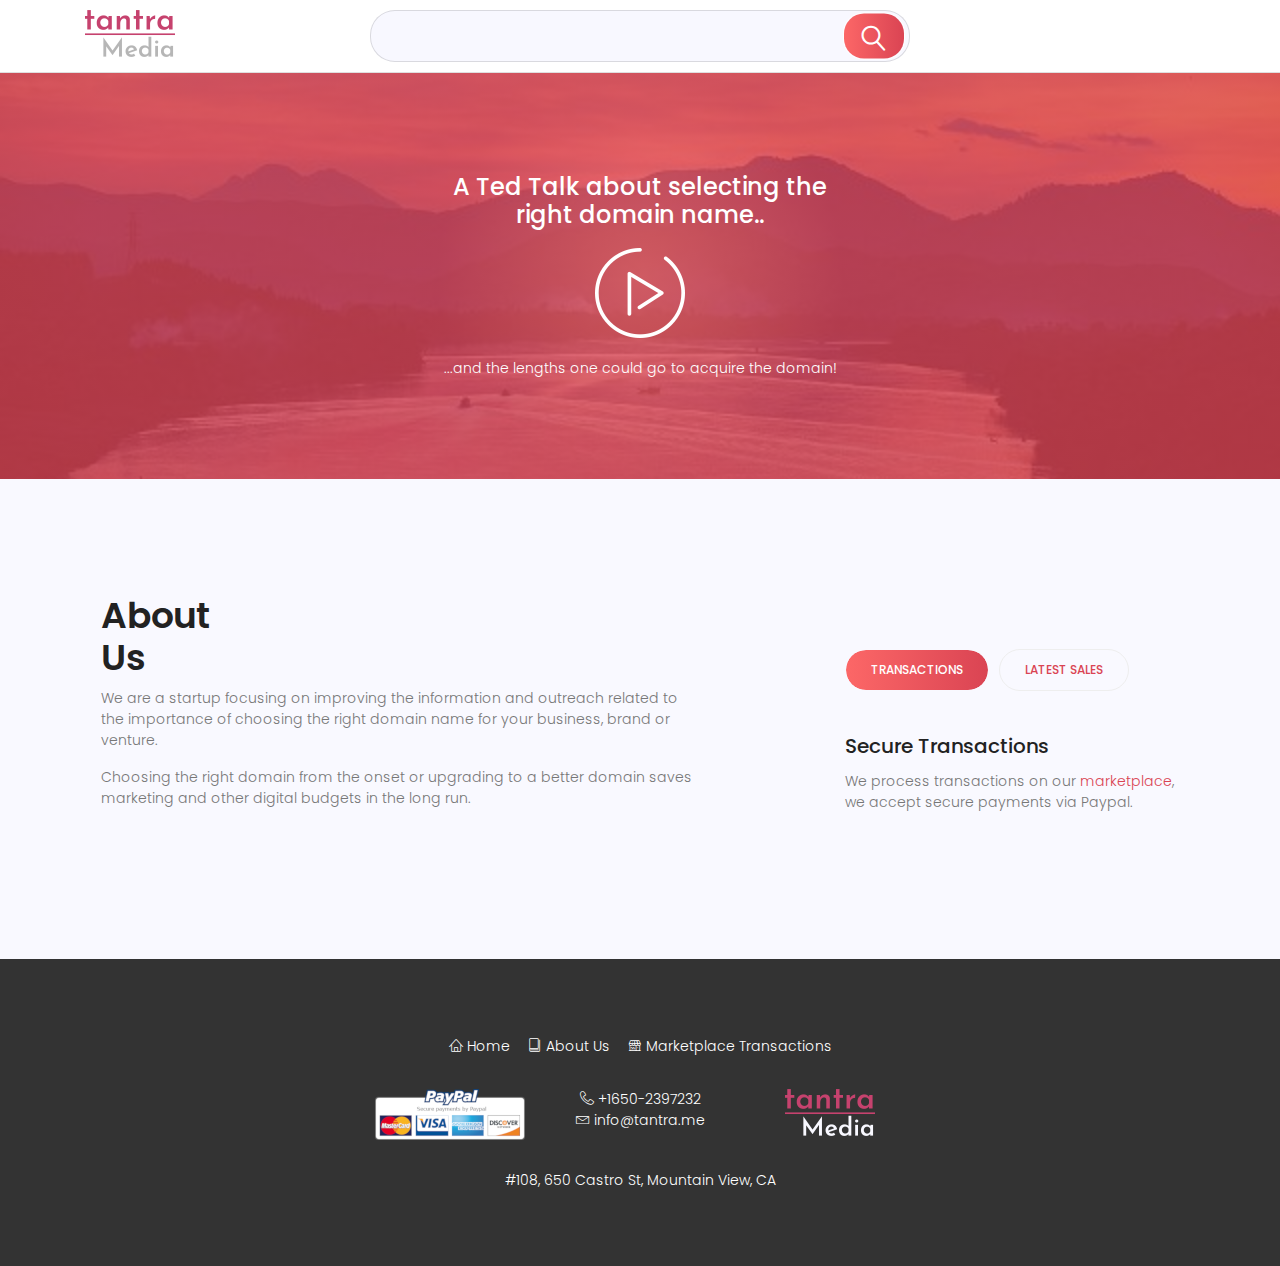
<file: about/index.html>
<!DOCTYPE html>
<html lang="zxx" class="no-js">
<head>
	<!-- Mobile Specific Meta -->
	<meta name="viewport" content="width=device-width, initial-scale=1, shrink-to-fit=no">
	<!-- Favicon-->
	<link rel="shortcut icon" href="../img/fav.png">

	<meta charset="UTF-8">
	<!-- Site Title -->
	<title>Tantra Media - handpicked domains for you!</title>


	<link href="https://fonts.googleapis.com/css?family=Poppins:300,500,600,900" rel="stylesheet">
		<!--
		CSS
		============================================= -->
		<link rel="stylesheet" href="../css/linearicons.css">
		<link rel="stylesheet" href="../css/magnific-popup.css">
		<link rel="stylesheet" href="../css/bootstrap.css">
		<link rel="stylesheet" href="../css/main.css">
	</head>
	<body>
		<div class="main-wrapper-first relative">
            <!-- Start Subscription Area -->
			<section class="subscription-area" style="border-bottom: 1px solid rgba(0, 0, 0, 0.125)">
				<div class="container">
					<div id="search" class="row">
						<div class="col-3 col-sm-3 col-md-3">
							<a href="/about">
								<img class="img-fluid" src="../img/logo.png" alt="TANTRA MEDIA" />
							</a>
						</div>


						<div class="col-9 col-sm-6 col-md-6">
							<div id="mc_embed_signup">
								<form novalidate action="/" method="get" class="subscription relative">
									<input type="text" id="q" name="q" required>
									<button class="primary-btn" style="width: 8%; height: 90%;"><span style="font-size:1.5rem" class="lnr lnr-magnifier"></span></button>
									<div class="info"></div>
								</form>
								<script>
								if (typeof(Storage) !== "undefined") {
									searched_domain = window.localStorage.getItem('domain');
									if (searched_domain !== "null") {
										document.getElementById("q").value = searched_domain;
									}
								}
								</script>
							</div>
						</div>
					</div>

				</div>
			</section>

			<section class="video-area">
				<div class="overlay overlay-bg"></div>
				<div class="container">
					<div class="row justify-content-center">
						<div class="col-md-7">
							<div class="video-content text-center">
								<h4 class="text-white mb-20">A Ted Talk about selecting the <br> right domain name..</h4>
								<a href="http://www.youtube.com/watch?v=a_7EW0A3Q-0" class="play-btn"><img src="../img/play-btn.png" alt=""></a>
								<p class="text-white">
									...and the lengths one could go to acquire the domain!
								</p>
							</div>
						</div>
					</div>
				</div>
			</section>
			<!-- Start About Area -->
			<section id="about" class="about-area">
				<div class="container">
					<div class="row">
						<div class="col-lg-7">
							<div class="about-title">
								<h2>About <br> Us</h2>
								<p>We are a startup focusing on improving the information and outreach related to the importance of choosing the right domain name for your business, brand or venture.
									</p>
								<p>
									Choosing the right domain from the onset or upgrading to a better domain saves marketing and other digital budgets in the long run.
								</p>
							</div>
						</div>
						<div class="col-lg-4 ml-auto">
							<div class="tab-total-content">
								<div class="nav ilene-tabs" id="myTab" role="tablist">
									<a class="nav-item active" id="nav-home-tab" data-toggle="tab" href="#nav-history" role="tab" aria-controls="nav-history" aria-selected="true">Transactions</a>
									<a class="nav-item" id="nav-profile-tab" data-toggle="tab" href="#nav-mission" role="tab" aria-controls="nav-mission" aria-selected="false">Latest Sales</a>
								</div>
								<div class="tab-content mt-40" id="nav-tabContent">
									<div class="tab-pane fade show active" id="nav-history" role="tabpanel" aria-labelledby="nav-home-tab">
										<div class="single-content">

											<h3>Secure Transactions</h3>
											<p>
												We process transactions on our <a href="/transact/">marketplace</a>, we accept secure payments via Paypal.
											</p>
										</div>
									</div>
									<div class="tab-pane fade" id="nav-mission" role="tabpanel" aria-labelledby="nav-profile-tab">
										<p class="single-content">
										<h3>Latest Sales</h3>
											<p id="sales"></p>
										</div>
									</div>
								</div>
							</div>
						</div>
					</div>
			</section>
			<!-- End About Area -->
			<!-- Start Amazing Works Area -->
		</div>
				<div class="main-wrapper">



			<!-- Start footer Area -->
			<footer class="footer-area text-center">
				<div class="container">


					<div class="footer-social footer-menu">							<a href="/"><span class="lnr lnr-home"></span> Home</a>
							<a href="/about"><span class="lnr lnr-book"></span> About Us</a>
							<a href="../transact/"><span class="lnr lnr-store"></span> Marketplace Transactions</a>

					</div>


					<div class="row justify-content-md-center">


											<div class="col-md-2 col-12 col-sm-12 footer-social">
							<img class="img-fluid" src="../img/paypal.png" border="0" alt="PayPal Acceptance Mark">
												</div>


						<div class="col-md-2 col-6 col-sm-6 footer-social">
						<span class="lnr lnr-phone-handset"></span> +1650-2397232

</br>
							<span class="lnr lnr-envelope"></span> info@tantra.me


	</div>
												<div class="col-md-2 col-6 col-sm-6 footer-social">
						<img class="img-fluid" src="../img/logo_footer.png" alt="TANTRA MEDIA" />

					</div>
	</div>


							<div class="footer-social">
					 #108, 650 Castro St, Mountain View, CA
	</div>


				</div>
			</footer>
			<!-- End footer Area -->
		</div>

<script src="../js/config.js"></script>
		<script>


	async function fetchAsync (url) {
	  // await response of fetch call
	  let response = await fetch(url);
	  // only proceed once promise is resolved
	  let data = await response.json();
	  // only proceed once second promise is resolved
	  return data;
	}
	function handle_error(err) {
	}

	function handle_response(data) {
txt = ''
for (var i=data.length;i--;){
  txt = txt + data[i] + '<br>';
}
  document.getElementById("sales").innerHTML = txt
	}

		final_url = api_url + '/sales'
		fetchAsync(final_url)
				.then(data => handle_response(data))
				.catch(reason => handle_error(reason))
	</script>

		<script src="../js/vendor/jquery-2.2.4.min.js"></script>
		<script src="https://cdnjs.cloudflare.com/ajax/libs/popper.js/1.11.0/umd/popper.min.js" integrity="sha384-b/U6ypiBEHpOf/4+1nzFpr53nxSS+GLCkfwBdFNTxtclqqenISfwAzpKaMNFNmj4" crossorigin="anonymous"></script>
		<script src="../js/vendor/bootstrap.min.js"></script>
		<script src="../js/jquery.magnific-popup.min.js"></script>
		<script src="../js/main2.js"></script>


	</body>
</html>
</file>
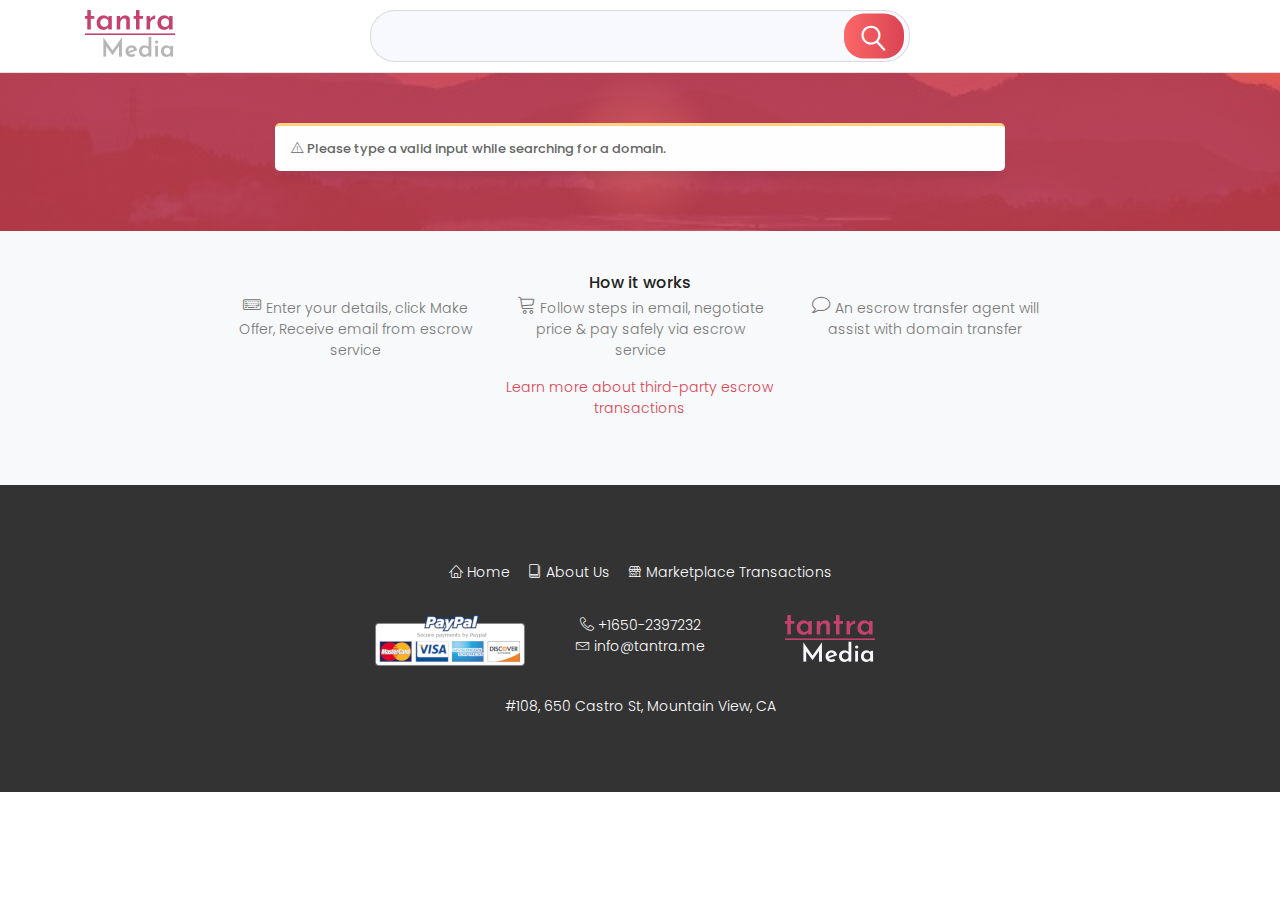
<file: make-offer/index.html>
<!DOCTYPE html>
<html lang="zxx" class="no-js">
<head>
	<!-- Mobile Specific Meta -->
	<meta name="viewport" content="width=device-width, initial-scale=1, shrink-to-fit=no">
	<!-- Favicon-->
			<link rel="shortcut icon" href="../img/fav.png">
	<!-- meta character set -->
	<meta charset="UTF-8">
	<!-- Site Title -->
	<title>Tantra Media - handpicked domains for you!</title>

	<link href="https://fonts.googleapis.com/css?family=Poppins:300,500,600,900" rel="stylesheet">
		<!--
		CSS
		============================================= -->
		<link rel="stylesheet" href="../css/linearicons.css">
		<link rel="stylesheet" href="../css/magnific-popup.css">
		<link rel="stylesheet" href="../css/bootstrap.css">
		<link rel="stylesheet" href="../css/main.css">


	</head>
	<body>

		<div class="main-wrapper-first relative">

	<section class="subscription-area" style="border-bottom: 1px solid rgba(0, 0, 0, 0.125)">
				<div class="container">
					<div id="search" class="row">
						<div class="col-3 col-sm-3 col-md-3">
							<a href="../">
								<img class="img-fluid" src="../img/logo.png" alt="TANTRA MEDIA" />
							</a>
						</div>


						<div class="col-9 col-sm-6 col-md-6">
							<div id="mc_embed_signup">
								<form novalidate action="/domain" method="get" class="subscription relative">
									<input type="text" id="q" name="q" required>
									<button class="primary-btn" style="width: 8%; height: 90%;"><span style="font-size:1.5rem" class="lnr lnr-magnifier"></span></button>
									<div class="info"></div>
								</form>

							</div>
						</div>
					</div>

				</div>
			</section>

		<section class="story-area">

			<div class="overlay overlay-bg"></div>
			<div class="container">

				<div class="row justify-content-md-center">
					<div class="col-md-8">
					<div class="msg msg-magick text-center" id="status-msg" role="msg">
						<span class="lnr lnr-hourglass"></span> Howdy! Please wait while we process your request...
					</div>
					</div>
				</div>

				<div class="row" id="contact" style="display:none">


					<div class="col-md-6">


						<div id="domain-info" class="card card-body bg-white text-center">

						<h3 class="card-title" id="domain-title">

						</h3>

						<form id="agreement" class="card card-body">
								<div class="mt-10">
									<span class="lnr lnr-pushpin"></span> To accept offers, we use a trusted third-party domain escrow service, ensuring safety at all stages of a transaction. Fill the form below to make an offer to acquire this domain name.
								</div>

								<div class="mt-10">
									<input style="border:1px solid rgba(0, 0, 0, 0.125)" type="text" name="name" placeholder="Enter your Name" onfocus="this.placeholder = ''" onblur="this.placeholder = 'Enter your Name'" required="" class="single-input">
									<span style="display:none" id="form-name-validate">
										<span class="lnr lnr-warning"></span>  Please enter your full name
									</span>
								</div>
								<div class="mt-10">
									<input style="border:1px solid rgba(0, 0, 0, 0.125)" type="email" name="email" placeholder="Enter your Email address" onfocus="this.placeholder = ''" onblur="this.placeholder = 'Enter your Email address'" required="" class="single-input">
									<span style="display:none" id="form-email-validate">
										<span class="lnr lnr-warning"></span> Please enter a valid email address
									</span>
								</div>

								<div class="mt-10" id="offer-box">
									<input style="border:1px solid rgba(0, 0, 0, 0.125)" type="number" name="offer" placeholder="Enter your offer" onfocus="this.placeholder = ''" onblur="this.placeholder = 'Enter your offer'" class="single-input">

									<span style="display:none" id="form-offer-validate">
										 Please enter an offer amount ($ US)
									</span>
								</div>

								<input type="hidden" name="domain" value="0">

								<div class="mt-10" id="min-agreement-terms">
									<span class="lnr lnr-checkmark-circle"></span> If accepted, I agree to purchase this domain for the offer amount entered by me
								</div>

								<div class="mt-10">

								<a href="#" id="agreement-submit" style="font-size:1.5rem"  class="genric-btn primary-border radius">
									<span class="lnr lnr-arrow-right"></span> <span id="agreement-action"> Make Offer </span>
								</a>
								</div>








					</form>

						<a href="#" id="buynow-link" style="display:none">
							Buy from our Marketplace, we accept Paypal
						</a>

								</div>


								</div>

										<div class="col-md-6">

					<h3 class="forsale" id="forsale" style="color:#fff"></h3>
					</div>

								</div>
			</div>
		</section>





			<section id="how" class="featured-area text-center">

					<h5>
						How it works
					</h5>
				<div class="container">


					<div class="row justify-content-md-center">

												<div class="col-md-3 col-sm-6 col-6">
								<div class="desc">
									<p><span style="font-size:1.2rem" class="lnr lnr-keyboard"></span> Enter your details, click Make Offer, Receive email from escrow service</p>
								</div>
						</div>
						<div class="col-md-3 col-sm-6 col-6">
								<div class="desc">
									<p><span style="font-size:1.2rem" class="lnr lnr-cart"></span> Follow steps in email, negotiate price & pay safely via escrow service</p>
								</div>
						</div>
						<div class="col-md-3 col-sm-6 col-6">
								<div class="desc">
									<p><span style="font-size:1.2rem" class="lnr lnr-bubble"></span> An escrow transfer agent will assist with domain transfer</p>
							</div>
						</div>


						<div class="col-md-4 col-sm-6 col-6">
									<p>
																<a href="../third-party-escrow/">Learn more about third-party escrow transactions
									</a>
									</p>
							</div>
						</div>



					</div>
			</section>
		</div>
		<div class="main-wrapper">



			<!-- Start footer Area -->
			<footer class="footer-area text-center">
				<div class="container">



					<div class="footer-social footer-menu">
														<a href="/"><span class="lnr lnr-home"></span> Home</a>
							<a href="/about"><span class="lnr lnr-book"></span> About Us</a>
							<a href="../transact/"><span class="lnr lnr-store"></span> Marketplace Transactions</a>

					</div>

					<div class="row justify-content-md-center">


											<div class="col-md-2 col-12 col-sm-12 footer-social">
							<img class="img-fluid" src="../img/paypal.png" border="0" alt="PayPal Acceptance Mark">
												</div>


						<div class="col-md-2 col-6 col-sm-6 footer-social">
						<span class="lnr lnr-phone-handset"></span> +1650-2397232

</br>
							<span class="lnr lnr-envelope"></span> info@tantra.me


	</div>
												<div class="col-md-2 col-6 col-sm-6 footer-social">
						<img class="img-fluid" src="../img/logo_footer.png" alt="TANTRA MEDIA" />

					</div>
	</div>


							<div class="footer-social">
					 #108, 650 Castro St, Mountain View, CA
	</div>


				</div>
			</footer>
			<!-- End footer Area -->
		</div>



<script async src="https://www.googletagmanager.com/gtag/js?id=UA-1944294-8"></script>
<script src="../js/config.js"></script>
<script>
	function getUrlVars() {
    var vars = {};
    var parts = window.location.href.replace(/[?&]+([^=&]+)=([^&]*)/gi,
    function(m,key,value) {
      vars[key] = value;
    });
    return vars;
  }

	async function fetchAsync (url) {


		  let response = await fetch(url);

	  // only proceed once promise is resolved
	  let data = await response.json();
	  // only proceed once second promise is resolved
	  return data;
	}


async function fetchAsyncPOST (url, req_data) {
	  	  let response = await fetch(url, {
			  method: 'POST',
			  headers: {
				'Content-Type': 'application/json;charset=utf-8'
			  },
			  body: JSON.stringify(req_data)
			});

	  // only proceed once promise is resolved
	  let data = await response.json();
	  // only proceed once second promise is resolved
	  return data;
	}

	function handle_domain_error(err) {
			console.log(err)

			document.getElementById("status-msg").style.display = ""
			document.getElementById("status-msg").innerHTML = '<span class="lnr lnr-warning"></span> Our server is down at the moment! Please try again later or contact <b>support@tantra.me</b>'
			document.getElementById("status-msg").className = 'msg msg-danger  text-center'
	}

	function handle_domain_response(response) {
			if(response.hasOwnProperty('dn') && response.hasOwnProperty('min')) {

				if (typeof(Storage) !== "undefined") {
					window.localStorage.setItem('domain', response['dn']);
				}

				var params = getUrlVars();
				document.getElementById("domain-title").innerHTML = response['dn']
				document.getElementsByName("domain")[0].value = response['dn']

				document.getElementById("status-msg").style.display = "none"
				document.getElementById("forsale").innerHTML = "The domain name <br><b style='color:#fff'>" + response['dn'] + '</b><br> is for sale'

				document.getElementById("buynow-link").style.display = ""
				document.getElementById("buynow-link").href = web_url + '/domain?q=' + response['dn']
				document.getElementById("buynow-link").innerHTML = 'Buy from our Marketplace, we accept Paypal - $' + response['bin'] +' US'

	     		document.getElementById("form-offer-validate").style.display = "none"
	     		document.getElementById("form-offer-validate").innerHTML = '<span class="lnr lnr-warning"></span> Please enter an offer above $' + response['min'] + ' US'

				document.getElementById("contact").style.display = ""

			    window.dataLayer = window.dataLayer || [];
				  function gtag(){dataLayer.push(arguments);}
				  gtag('js', new Date());
				  gtag('config', 'UA-1944294-8');



			} else {
				document.getElementById("status-msg").style.display = ""
				document.getElementById("status-msg").className = 'msg msg-warning'
				document.getElementById("status-msg").innerHTML = '<span class="lnr lnr-warning"></span> We could not find any result matching your query <b>' + response['q'] + '</b>, please search again.'
			}
	}

	var params = getUrlVars();
	target = '.dbz'
	if(params.hasOwnProperty('q') && params['q'] != '' && params['q'].substring(params['q'].length-target.length) != target) {

		final_url = api_url + '/domain?q=' + params['q']
		document.getElementById("q").value = params['q'];

		fetchAsync(final_url)
				.then(data => handle_domain_response(data))
				.catch(reason => handle_domain_error(reason))
	} else {
		if (typeof(Storage) !== "undefined") {
			searched_domain = window.localStorage.getItem('domain');
			if (searched_domain !== "null") {
				document.getElementById("q").value = searched_domain;
			}
		}
		document.getElementById("status-msg").style.display = ""
		document.getElementById("status-msg").className = 'msg msg-warning'
		document.getElementById("status-msg").innerHTML = '<span class="lnr lnr-warning"></span> Please type a valid input while searching for a domain.'
	}

document.getElementById("agreement-submit").addEventListener("click", function(event){
	event.preventDefault()

	  var domain = document.getElementsByName('domain')[0].value;
	  var offer = document.getElementsByName('offer')[0].value;
	  var email = document.getElementsByName('email')[0].value;
	  var name = document.getElementsByName('name')[0].value;

	  var submit = true


	if(name === '') {
		  submit = false
			document.getElementById("form-name-validate").style = "color:red"
	} else {
	  	document.getElementById("form-name-validate").style.display = "none"
	  }

	if(ValidateEmail(email) === false) {
		  submit = false
			document.getElementById("form-email-validate").style = "color:red"
	} else {
	  	document.getElementById("form-email-validate").style.display = "none"
	  }



   if (offer === '')  {
		  submit = false
			document.getElementById("form-offer-validate").style = "color:red"
	} else {
	  	document.getElementById("form-offer-validate").style.display = "none"
   }

	  if (submit) {

	fetchAsyncPOST(api_url + '/domain-agreement', {
	  	'domain' : domain,
	  	'offer' : offer,
	  	'email' : email,
	  	'name' : name,
	  }).then(data => handle_agreement_response(data))
	  	.catch(reason => handle_agreement_error(reason))
	}
});


function handle_agreement_response(data){
	if (data.hasOwnProperty('owned')) {

		if (data['owned'] == 0) {
			document.getElementById('domain-info').innerHTML = '<span style="font-size:1.2rem; color:yellow" class="lnr lnr-checkmark-circle"></span> Thank you for your submission, we will process your request shortly, you can also email us at info@tantra.me'
		} else if (data['owned'] == 1 || data['owned'] == -1) {
			document.getElementById('domain-info').innerHTML = '<span style="font-size:1.2rem; color:green" class="lnr lnr-checkmark-circle"></span> Thank you for your submission, you will receive an email from DAN.com domain escrow service to proceed with this transaction, if you do not receive the email in the next 30 minutes, kindly email us at info@tantra.me'
		}

	} else if (data.hasOwnProperty('post_data_invalid')) {

			dictionary = data['post_data_invalid']
			for (var key in dictionary) {
				if (!dictionary.hasOwnProperty(key)) {
					continue;
				}
				document.getElementById("form-" + key + "-validate").style = "color:red"
				document.getElementById("form-" + key + "-validate").innerHTML = '<span class="lnr lnr-warning"></span> ' + dictionary[key]
			}


	} else {
		handle_agreement_error(data)
	}
}

function handle_agreement_error(reason){
	document.getElementById('agreement').innerHTML = '<span style="font-size:1.2rem; color:yellow" class="lnr lnr-checkmark-circle"></span>  Thank you for your submission, we will process your request shortly, you can also email us at info@tantra.me'
}


function isEmpty(value) {
  return (value == null || value === '');
}

function ValidateEmail(mail)
{
 if (/^\w+([\.-]?\w+)*@\w+([\.-]?\w+)*(\.\w{2,3})+$/.test(mail))
  {
    return true
  }
    return false
}

</script>
	<script src="../js/vendor/jquery-2.2.4.min.js"></script>
	<script src="https://cdnjs.cloudflare.com/ajax/libs/popper.js/1.11.0/umd/popper.min.js" integrity="sha384-b/U6ypiBEHpOf/4+1nzFpr53nxSS+GLCkfwBdFNTxtclqqenISfwAzpKaMNFNmj4" crossorigin="anonymous"></script>
	<script src="../js/vendor/bootstrap.min.js"></script>
	<script src="../js/main.js"></script>
	</body>
</html>
</file>
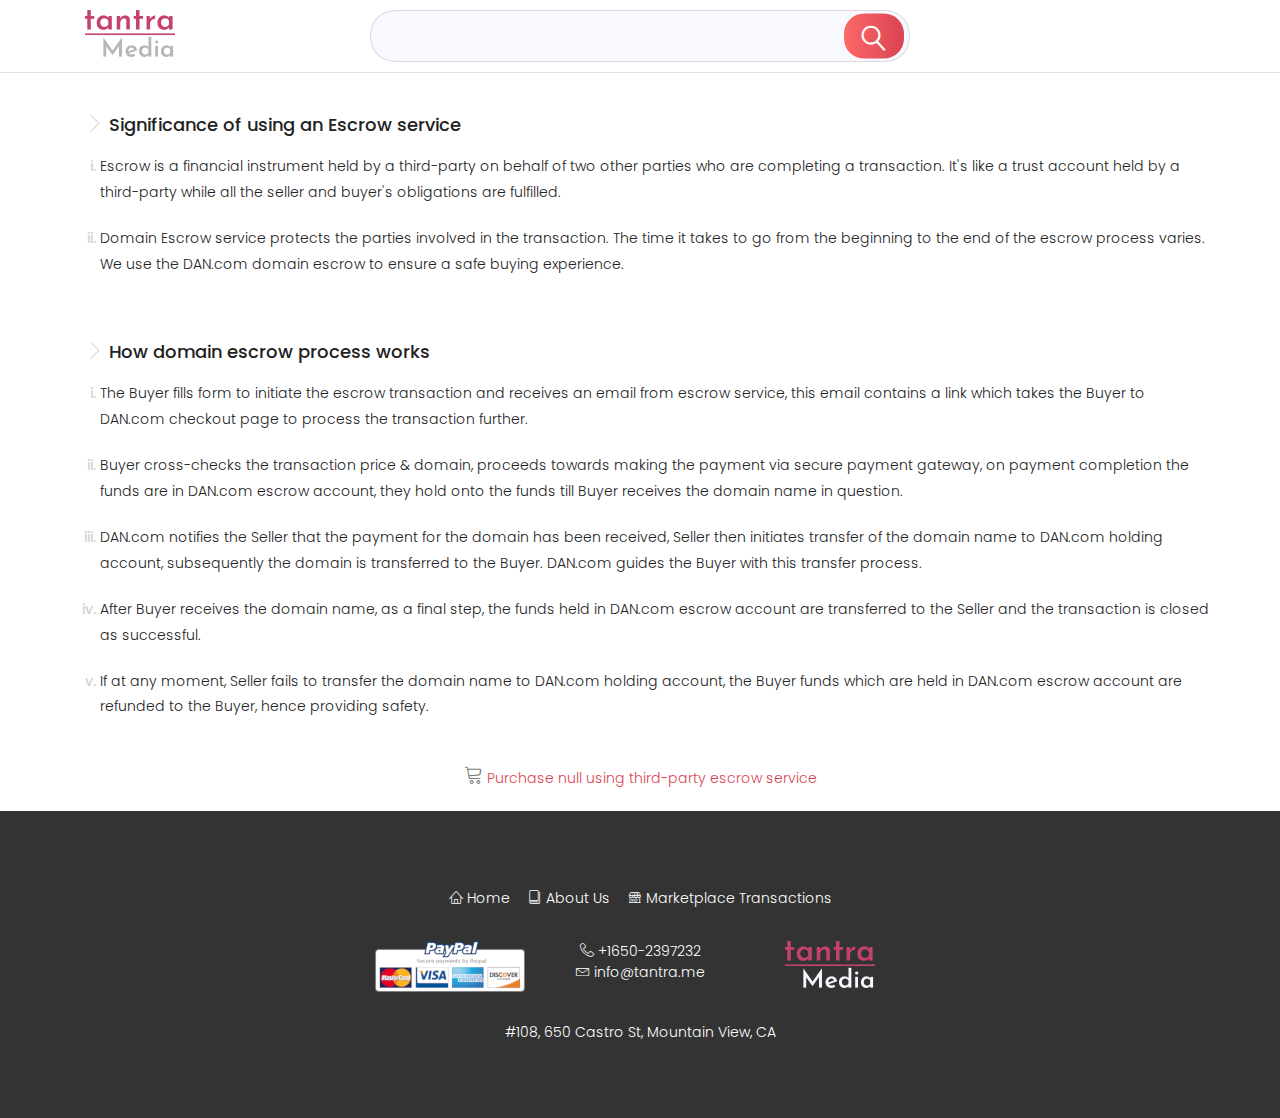
<file: third-party-escrow/index.html>
<!DOCTYPE html>
<html lang="zxx" class="no-js">
<head>
	<!-- Mobile Specific Meta -->
	<meta name="viewport" content="width=device-width, initial-scale=1, shrink-to-fit=no">
	<!-- Favicon-->
		<link rel="shortcut icon" href="../img/fav.png">


	<meta charset="UTF-8">
	<!-- Site Title -->
		<title>Tantra Media - handpicked domains for you!</title>

	<link href="https://fonts.googleapis.com/css?family=Poppins:300,500,600,900" rel="stylesheet">
		<!--
		CSS
		============================================= -->
		<link rel="stylesheet" href="../css/linearicons.css">
		<link rel="stylesheet" href="../css/magnific-popup.css">
		<link rel="stylesheet" href="../css/bootstrap.css">
		<link rel="stylesheet" href="../css/main.css">


	</head>
	<body>

		<div class="main-wrapper-first relative">

		<section class="subscription-area" style="border-bottom: 1px solid rgba(0, 0, 0, 0.125)">
				<div class="container">
					<div id="search" class="row">
						<div class="col-3 col-sm-3 col-md-3">
							<a href="../">
								<img class="img-fluid" src="../img/logo.png" alt="TANTRA MEDIA" />
							</a>
						</div>


						<div class="col-9 col-sm-6 col-md-6">
							<div id="mc_embed_signup">
								<form novalidate action="/domain" method="get" class="subscription relative">
									<input type="text" id="q" name="q" required>
									<button class="primary-btn" style="width: 8%; height: 90%;"><span style="font-size:1.5rem" class="lnr lnr-magnifier"></span></button>
									<div class="info"></div>
								</form>
							</div>
						</div>
					</div>

				</div>
			</section>


			<section class="about-generic-area">


									<div class="container border-top-generic">
					<h4 class="about-title"><span id="step1" class="lnr lnr-chevron-right" style="color:lightgrey"></span>
						Significance of using an Escrow service
					</h4>
					<div class="row">

						<div class="col-md-12">
									<ol class="ordered-list-roman">
										<li><span>
											Escrow is a financial instrument held by a third-party on behalf of two other parties who are completing a transaction. It's like a trust account held by a third-party while all the seller and buyer's obligations are fulfilled.

</span>
										</li><br>
							<li><span>
								Domain Escrow service protects the parties involved in the transaction. The time it takes to go from the beginning to the end of the escrow process varies. We use the DAN.com domain escrow to ensure a safe buying experience.

</span>
							</li>
									</ol>
						</div>
					</div>
				</div>

				<div id="transfer-info" class="container border-top-generic">
					<h4 class="about-title"><span id="step2" class="lnr lnr-chevron-right" style="color:lightgrey"></span>

					How domain escrow process works
</h4>
					<div class="row">
						<div class="col-md-12"><ol class="ordered-list-roman">
									<li><span>

										The Buyer fills form to initiate the escrow transaction and receives an email from escrow service, this email contains a link which takes the Buyer to DAN.com checkout page to process the transaction further.


									</span>

									</li>
							<br>

							<li><span>
								Buyer cross-checks the transaction price & domain, proceeds towards making the payment via secure payment gateway, on payment completion the funds are in DAN.com escrow account, they hold onto the funds till Buyer receives the domain name in question.

							</span>

</li>								<br>			<li><span>
							DAN.com notifies the Seller that the payment for the domain has been received, Seller then initiates transfer of the domain name to DAN.com holding account, subsequently the domain is transferred to the Buyer. DAN.com guides the Buyer with this transfer process.

						</span>

									</li><br>

							<li><span>
								After Buyer receives the domain name, as a final step, the funds held in DAN.com escrow account are transferred to the Seller and the transaction is closed as successful.


							</span>
											</li><br>


							<li><span>
							If at any moment, Seller fails to transfer the domain name to DAN.com holding account, the Buyer funds which are held in DAN.com escrow account are refunded to the Buyer, hence providing safety.</span>
											</li>

							</ol>
						</div>
					</div>
				</div>


				<div class="container border-top-generic text-center" id="buy-section" style="display:none">
						<div class="row">
						<div class="col-md-12">
							<span style="font-size:1.2rem" class="lnr lnr-cart"></span> <a href="#" id="buy"></a>
						</div>
						</div>
						</div>

			</section>

		</div>
		<div class="main-wrapper">



			<!-- Start footer Area -->
			<footer class="footer-area text-center">
				<div class="container">


					<div class="footer-social footer-menu">
														<a href="/"><span class="lnr lnr-home"></span> Home</a>
							<a href="/about"><span class="lnr lnr-book"></span> About Us</a>
							<a href="../transact/"><span class="lnr lnr-store"></span> Marketplace Transactions</a>

								</div>


					<div class="row justify-content-md-center">


											<div class="col-md-2 col-12 col-sm-12 footer-social">
							<img class="img-fluid" src="../img/paypal.png" border="0" alt="PayPal Acceptance Mark">
												</div>


						<div class="col-md-2 col-6 col-sm-6 footer-social">
						<span class="lnr lnr-phone-handset"></span> +1650-2397232

</br>
							<span class="lnr lnr-envelope"></span> info@tantra.me


	</div>
												<div class="col-md-2 col-6 col-sm-6 footer-social">
						<img class="img-fluid" src="../img/logo_footer.png" alt="TANTRA MEDIA" />

					</div>
	</div>


							<div class="footer-social">
					 #108, 650 Castro St, Mountain View, CA
	</div>


				</div>
			</footer>
			<!-- End footer Area -->
		</div>


	<script>
	if (typeof(Storage) !== "undefined") {
		searched_domain = window.localStorage.getItem('domain');
		if (searched_domain !== "null") {
			document.getElementById("q").value = searched_domain;
					document.getElementById("buy-section").style.display = "";
					document.getElementById("buy").innerHTML = "Purchase " + searched_domain + " using third-party escrow service";
					document.getElementById("buy").href = "/domain/?q=" + searched_domain;
		}



	}
	</script>

<script src="../js/config.js"></script>
		<script>
	function getUrlVars() {
    var vars = {};
    var parts = window.location.href.replace(/[?&]+([^=&]+)=([^&]*)/gi,
    function(m,key,value) {
      vars[key] = value;
    });
    return vars;
  }

  async function fetchAsync (url) {
	  // await response of fetch call
	  let response = await fetch(url);
	  // only proceed once promise is resolved
	  let data = await response.json();
	  // only proceed once second promise is resolved
	  return data;
	}

  function handle_response(response) {

				if(response.hasOwnProperty('dn')) {
											document.getElementById("buy-section").style.display = "none";
						document.getElementById("order-id").innerHTML = response['id']
						document.getElementById("payment-email").innerHTML = '$' + response['price'] +  ' (via Paypal)'
						document.getElementById("order-date").innerHTML = response['create_time'].replace('T',' ').replace('Z','')
						document.getElementById("order-item").innerHTML = response['dn']
	    				document.getElementById("order-confirm").style.display = ""
				}

	}


	var params = getUrlVars();
	if(params.hasOwnProperty('q')) {
		fetchAsync(api_url + '/payment?q=' + params['q'])
				.then(data => handle_response(data))
				.catch(reason => handle_response(reason))
	} else {

	}

		</script>


		<script src="../js/vendor/jquery-2.2.4.min.js"></script>
		<script src="https://cdnjs.cloudflare.com/ajax/libs/popper.js/1.11.0/umd/popper.min.js" integrity="sha384-b/U6ypiBEHpOf/4+1nzFpr53nxSS+GLCkfwBdFNTxtclqqenISfwAzpKaMNFNmj4" crossorigin="anonymous"></script>
		<script src="../js/vendor/bootstrap.min.js"></script>
		<script src="../js/main.js"></script>
	</body>
</html>
</file>
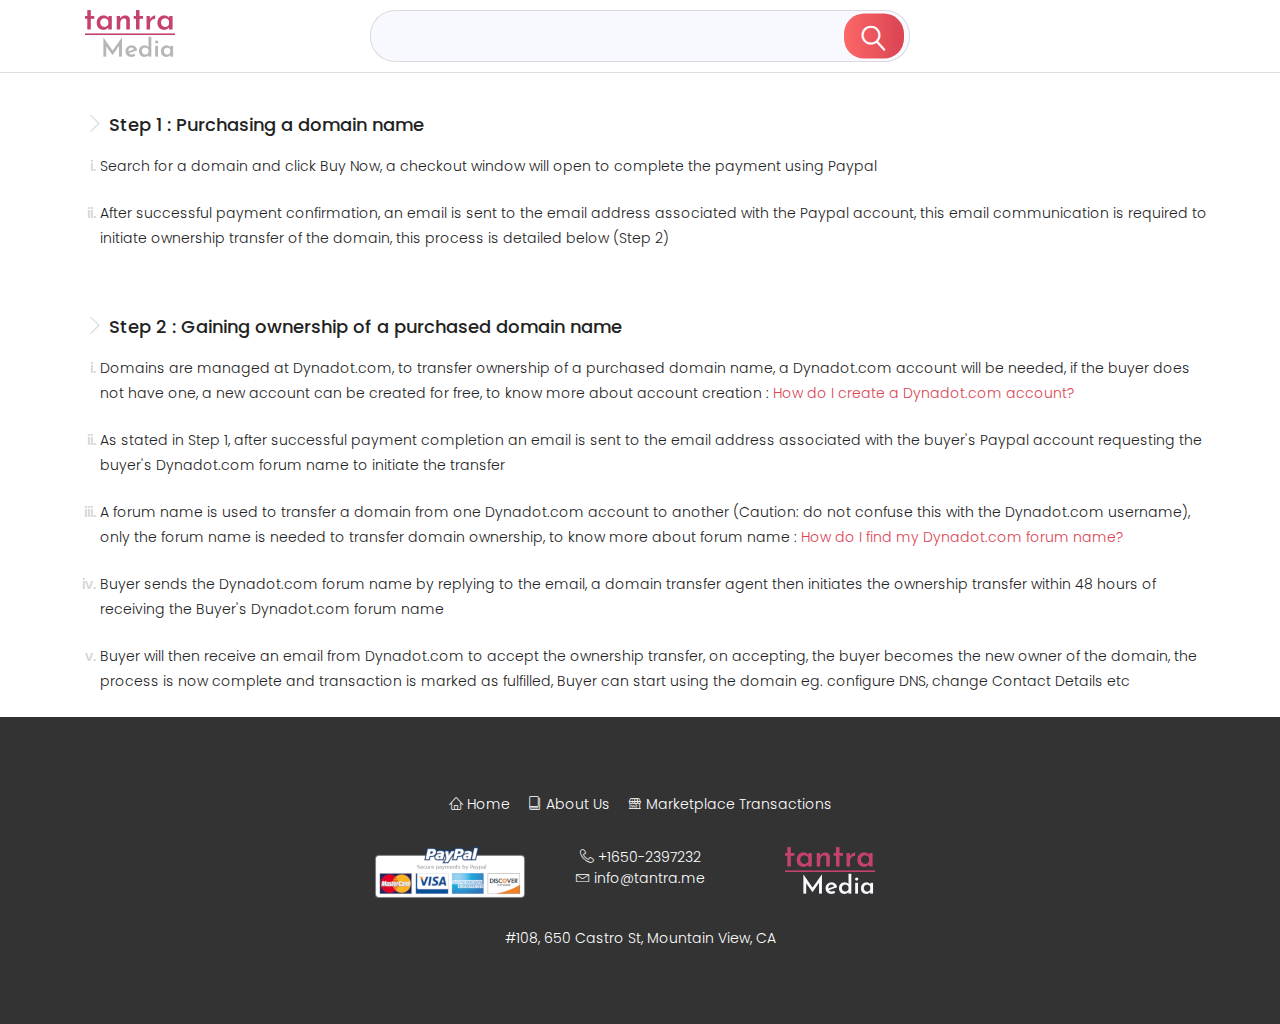
<file: transact/index.html>
<!DOCTYPE html>
<html lang="zxx" class="no-js">
<head>
	<!-- Mobile Specific Meta -->
	<meta name="viewport" content="width=device-width, initial-scale=1, shrink-to-fit=no">
	<!-- Favicon-->
		<link rel="shortcut icon" href="../img/fav.png">


	<meta charset="UTF-8">
	<!-- Site Title -->
		<title>Tantra Media - handpicked domains for you!</title>

	<link href="https://fonts.googleapis.com/css?family=Poppins:300,500,600,900" rel="stylesheet">
		<!--
		CSS
		============================================= -->
		<link rel="stylesheet" href="../css/linearicons.css">
		<link rel="stylesheet" href="../css/magnific-popup.css">
		<link rel="stylesheet" href="../css/bootstrap.css">
		<link rel="stylesheet" href="../css/main.css">


	</head>
	<body>

		<div class="main-wrapper-first relative">

		<section class="subscription-area" style="border-bottom: 1px solid rgba(0, 0, 0, 0.125)">
				<div class="container">
					<div id="search" class="row">
						<div class="col-3 col-sm-3 col-md-3">
							<a href="/about">
								<img class="img-fluid" src="../img/logo.png" alt="TANTRA MEDIA" />
							</a>
						</div>


						<div class="col-9 col-sm-6 col-md-6">
							<div id="mc_embed_signup">
								<form novalidate action="/" method="get" class="subscription relative">
									<input type="text" id="q" name="q" required>
									<button class="primary-btn" style="width: 8%; height: 90%;"><span style="font-size:1.5rem" class="lnr lnr-magnifier"></span></button>
									<div class="info"></div>
								</form>
							</div>
						</div>
					</div>

				</div>
			</section>

			<section id="order-confirm" class="story-area" style="display:none">

				<div class="overlay overlay-bg"></div>

				<div class="container border-top-generic">

				<div class="row justify-content-md-center">

					<div class="col-md-8">




					<div class="msg msg-magick" id="status-msg" role="msg">

										<div class="single-content">

											<p class="single-content">
											<span class="lnr lnr-checkmark-circle" style="color:green"></span> Your payment has been received, please find the order summary below


											<div class="row">
												  <div class="col-md-3 col-3 col-sm-3 text-right">Order Date :</div>
												  <div class="col-md-9 col-9 col-sm-9 text-left"><span style="font-weight:500; color:black" id="order-date" class="label label-success"></span></div>
											</div>

											<div class="row">
												  <div class="col-md-3 col-3 col-sm-3 text-right">Order Id :</div>
												  <div class="col-md-9 col-9 col-sm-9 text-left"><span style="font-weight:500; color:black" id="order-id"></span></div>

											</div>

											<div class="row">
												  <div class="col-md-3 col-3 col-sm-3 text-right">Item :</div>
												  <div class="col-md-9 col-9 col-sm-9 text-left"><span style="font-weight:500; color:black" id="order-item" class="label label-success"></span></div>

											</div>

											<div class="row">

												  <div class="col-md-3 col-3 col-sm-3 text-right">Amount :</div>
												  <div class="col-md-9 col-9 col-sm-9 text-left"><span style="font-weight:500; color:black" id="payment-email" class="label label-success"></span></div>

											</div>

											</p>

										<p class="single-content">

											<span class="lnr lnr-arrow-right-circle" style="color:green"></span> We require your Dynadot.com <b style="color:#000; font-weight:500">forum name</b> to initiate the domain ownership transfer to you, to know more about how this process works, <a href="#transfer-info">please read step 2 of our detailed guide</a>.




										</p>

										</div>

								</div>


						</div>



					</div>
				</div>

			</section>

			<section class="about-generic-area">
					<div class="container border-top-generic">
					<h4 class="about-title"><span id="step1" class="lnr lnr-chevron-right" style="color:lightgrey"></span> Step 1 : Purchasing a domain name</h4>
					<div class="row">

						<div class="col-md-12">
									<ol class="ordered-list-roman">
										<li><span>
											Search for a domain and click Buy Now, a checkout window will open to complete the payment using Paypal
											</span>
										</li><br>
							<li><span>
								After successful payment confirmation, an email is sent to the email address associated with the Paypal account, this email communication is required to initiate ownership transfer of the domain, this process is detailed below (Step 2)
								</span>
							</li>
									</ol>
						</div>
					</div>
				</div>

				<div id="transfer-info" class="container border-top-generic">
					<h4 class="about-title"><span id="step2" class="lnr lnr-chevron-right" style="color:lightgrey"></span> Step 2 : Gaining ownership of a purchased domain name</h4>
					<div class="row">
						<div class="col-md-12"><ol class="ordered-list-roman">
									<li><span>Domains are managed at Dynadot.com, to transfer ownership of a purchased domain name, a Dynadot.com account will be needed, if the buyer does not have one, a new account can be created for free, to know more about account creation : <a target="_blank" href="https://www.dynadot.com/community/help/question/sign-up">How do I create a Dynadot.com account?</a></span>

									</li>
							<br>

							<li><span>As stated in Step 1, after successful payment completion an email is sent to the email address associated with the buyer's Paypal account requesting the buyer's Dynadot.com forum name to initiate the transfer</span>

</li>								<br>			<li><span>A forum name is used to transfer a domain from one Dynadot.com account to another (Caution: do not confuse this with the Dynadot.com username), only the forum name is needed to transfer domain ownership, to know more about forum name : <a target="_blank" href="https://www.dynadot.com/community/help/question/find-forum-name">How do I find my Dynadot.com forum name?</a></span>

									</li><br>

							<li><span>Buyer sends the Dynadot.com forum name by replying to the email, a domain transfer agent then initiates the ownership transfer within 48 hours of receiving the Buyer's Dynadot.com forum name</span>
											</li><br>


							<li><span>
							Buyer will then receive an email from Dynadot.com to accept the ownership transfer, on accepting, the buyer becomes the new owner of the domain, the process is now complete and transaction is marked as fulfilled, Buyer can start using the domain eg. configure DNS, change Contact Details etc
							</span>
											</li>

							</ol>
						</div>
					</div>
				</div>


				<div class="container border-top-generic text-center" id="buy-section" style="display:none">
						<div class="row">
						<div class="col-md-12">
							<span style="font-size:1.2rem" class="lnr lnr-cart"></span> <a href="#" id="buy"></a>
						</div>
						</div>
						</div>

			</section>

		</div>
		<div class="main-wrapper">



			<!-- Start footer Area -->
			<footer class="footer-area text-center">
				<div class="container">


					<div class="footer-social footer-menu">							<a href="/"><span class="lnr lnr-home"></span> Home</a>
							<a href="/about"><span class="lnr lnr-book"></span> About Us</a>
							<a href="../transact/"><span class="lnr lnr-store"></span> Marketplace Transactions</a>

					</div>


					<div class="row justify-content-md-center">


											<div class="col-md-2 col-12 col-sm-12 footer-social">
							<img class="img-fluid" src="../img/paypal.png" border="0" alt="PayPal Acceptance Mark">
												</div>


						<div class="col-md-2 col-6 col-sm-6 footer-social">
						<span class="lnr lnr-phone-handset"></span> +1650-2397232

</br>
							<span class="lnr lnr-envelope"></span> info@tantra.me


	</div>
												<div class="col-md-2 col-6 col-sm-6 footer-social">
						<img class="img-fluid" src="../img/logo_footer.png" alt="TANTRA MEDIA" />

					</div>
	</div>


							<div class="footer-social">
					 #108, 650 Castro St, Mountain View, CA
	</div>


				</div>
			</footer>
			<!-- End footer Area -->
		</div>

<script src="../js/config.js"></script>
		<script>
	function getUrlVars() {
    var vars = {};
    var parts = window.location.href.replace(/[?&]+([^=&]+)=([^&]*)/gi,
    function(m,key,value) {
      vars[key] = value;
    });
    return vars;
  }

  async function fetchAsync (url) {
	  // await response of fetch call
	  let response = await fetch(url);
	  // only proceed once promise is resolved
	  let data = await response.json();
	  // only proceed once second promise is resolved
	  return data;
	}

  function handle_response(response) {

				if(response.hasOwnProperty('dn')) {
						document.getElementById("order-id").innerHTML = response['id']
						document.getElementById("payment-email").innerHTML = '$' + response['price'] +  ' (via Paypal)'
						document.getElementById("order-date").innerHTML = response['create_time'].replace('T',' ').replace('Z','')
						document.getElementById("order-item").innerHTML = response['dn']
	    				document.getElementById("order-confirm").style.display = ""
				}

	}


	var params = getUrlVars();
	if(params.hasOwnProperty('q')) {
		fetchAsync(api_url + '/payment?q=' + params['q'])
				.then(data => handle_response(data))
				.catch(reason => handle_response(reason))
	} else {

	if (typeof(Storage) !== "undefined") {
		searched_domain = window.localStorage.getItem('domain');
		if (searched_domain === undefined || searched_domain === null) {

		} else {
					document.getElementById("q").value = searched_domain;
					document.getElementById("buy-section").style.display = "";
					document.getElementById("buy").innerHTML = "Purchase " + searched_domain + " from our Marketplace, we accept Paypal";
					document.getElementById("buy").href = "/?q=" + searched_domain;
		}

	}

	}

		</script>


		<script src="../js/vendor/jquery-2.2.4.min.js"></script>
		<script src="https://cdnjs.cloudflare.com/ajax/libs/popper.js/1.11.0/umd/popper.min.js" integrity="sha384-b/U6ypiBEHpOf/4+1nzFpr53nxSS+GLCkfwBdFNTxtclqqenISfwAzpKaMNFNmj4" crossorigin="anonymous"></script>
		<script src="../js/vendor/bootstrap.min.js"></script>
		<script src="../js/main.js"></script>
	</body>
</html>
</file>
<file: css/linearicons.css>
@font-face {
	font-family: 'Linearicons-Free';
	src:url('../fonts/Linearicons-Free.eot?w118d');
	src:url('../fonts/Linearicons-Free.eot?#iefixw118d') format('embedded-opentype'),
		url('../fonts/Linearicons-Free.woff2?w118d') format('woff2'),
		url('../fonts/Linearicons-Free.woff?w118d') format('woff'),
		url('../fonts/Linearicons-Free.ttf?w118d') format('truetype'),
		url('../fonts/Linearicons-Free.svg?w118d#Linearicons-Free') format('svg');
	font-weight: normal;
	font-style: normal;
}

.lnr {
	font-family: 'Linearicons-Free';
	speak: none;
	font-style: normal;
	font-weight: normal;
	font-variant: normal;
	text-transform: none;
	line-height: 1;

	/* Better Font Rendering =========== */
	-webkit-font-smoothing: antialiased;
	-moz-osx-font-smoothing: grayscale;
}

.lnr-home:before {
	content: "\e800";
}
.lnr-apartment:before {
	content: "\e801";
}
.lnr-pencil:before {
	content: "\e802";
}
.lnr-magic-wand:before {
	content: "\e803";
}
.lnr-drop:before {
	content: "\e804";
}
.lnr-lighter:before {
	content: "\e805";
}
.lnr-poop:before {
	content: "\e806";
}
.lnr-sun:before {
	content: "\e807";
}
.lnr-moon:before {
	content: "\e808";
}
.lnr-cloud:before {
	content: "\e809";
}
.lnr-cloud-upload:before {
	content: "\e80a";
}
.lnr-cloud-download:before {
	content: "\e80b";
}
.lnr-cloud-sync:before {
	content: "\e80c";
}
.lnr-cloud-check:before {
	content: "\e80d";
}
.lnr-database:before {
	content: "\e80e";
}
.lnr-lock:before {
	content: "\e80f";
}
.lnr-cog:before {
	content: "\e810";
}
.lnr-trash:before {
	content: "\e811";
}
.lnr-dice:before {
	content: "\e812";
}
.lnr-heart:before {
	content: "\e813";
}
.lnr-star:before {
	content: "\e814";
}
.lnr-star-half:before {
	content: "\e815";
}
.lnr-star-empty:before {
	content: "\e816";
}
.lnr-flag:before {
	content: "\e817";
}
.lnr-envelope:before {
	content: "\e818";
}
.lnr-paperclip:before {
	content: "\e819";
}
.lnr-inbox:before {
	content: "\e81a";
}
.lnr-eye:before {
	content: "\e81b";
}
.lnr-printer:before {
	content: "\e81c";
}
.lnr-file-empty:before {
	content: "\e81d";
}
.lnr-file-add:before {
	content: "\e81e";
}
.lnr-enter:before {
	content: "\e81f";
}
.lnr-exit:before {
	content: "\e820";
}
.lnr-graduation-hat:before {
	content: "\e821";
}
.lnr-license:before {
	content: "\e822";
}
.lnr-music-note:before {
	content: "\e823";
}
.lnr-film-play:before {
	content: "\e824";
}
.lnr-camera-video:before {
	content: "\e825";
}
.lnr-camera:before {
	content: "\e826";
}
.lnr-picture:before {
	content: "\e827";
}
.lnr-book:before {
	content: "\e828";
}
.lnr-bookmark:before {
	content: "\e829";
}
.lnr-user:before {
	content: "\e82a";
}
.lnr-users:before {
	content: "\e82b";
}
.lnr-shirt:before {
	content: "\e82c";
}
.lnr-store:before {
	content: "\e82d";
}
.lnr-cart:before {
	content: "\e82e";
}
.lnr-tag:before {
	content: "\e82f";
}
.lnr-phone-handset:before {
	content: "\e830";
}
.lnr-phone:before {
	content: "\e831";
}
.lnr-pushpin:before {
	content: "\e832";
}
.lnr-map-marker:before {
	content: "\e833";
}
.lnr-map:before {
	content: "\e834";
}
.lnr-location:before {
	content: "\e835";
}
.lnr-calendar-full:before {
	content: "\e836";
}
.lnr-keyboard:before {
	content: "\e837";
}
.lnr-spell-check:before {
	content: "\e838";
}
.lnr-screen:before {
	content: "\e839";
}
.lnr-smartphone:before {
	content: "\e83a";
}
.lnr-tablet:before {
	content: "\e83b";
}
.lnr-laptop:before {
	content: "\e83c";
}
.lnr-laptop-phone:before {
	content: "\e83d";
}
.lnr-power-switch:before {
	content: "\e83e";
}
.lnr-bubble:before {
	content: "\e83f";
}
.lnr-heart-pulse:before {
	content: "\e840";
}
.lnr-construction:before {
	content: "\e841";
}
.lnr-pie-chart:before {
	content: "\e842";
}
.lnr-chart-bars:before {
	content: "\e843";
}
.lnr-gift:before {
	content: "\e844";
}
.lnr-diamond:before {
	content: "\e845";
}
.lnr-linearicons:before {
	content: "\e846";
}
.lnr-dinner:before {
	content: "\e847";
}
.lnr-coffee-cup:before {
	content: "\e848";
}
.lnr-leaf:before {
	content: "\e849";
}
.lnr-paw:before {
	content: "\e84a";
}
.lnr-rocket:before {
	content: "\e84b";
}
.lnr-briefcase:before {
	content: "\e84c";
}
.lnr-bus:before {
	content: "\e84d";
}
.lnr-car:before {
	content: "\e84e";
}
.lnr-train:before {
	content: "\e84f";
}
.lnr-bicycle:before {
	content: "\e850";
}
.lnr-wheelchair:before {
	content: "\e851";
}
.lnr-select:before {
	content: "\e852";
}
.lnr-earth:before {
	content: "\e853";
}
.lnr-smile:before {
	content: "\e854";
}
.lnr-sad:before {
	content: "\e855";
}
.lnr-neutral:before {
	content: "\e856";
}
.lnr-mustache:before {
	content: "\e857";
}
.lnr-alarm:before {
	content: "\e858";
}
.lnr-bullhorn:before {
	content: "\e859";
}
.lnr-volume-high:before {
	content: "\e85a";
}
.lnr-volume-medium:before {
	content: "\e85b";
}
.lnr-volume-low:before {
	content: "\e85c";
}
.lnr-volume:before {
	content: "\e85d";
}
.lnr-mic:before {
	content: "\e85e";
}
.lnr-hourglass:before {
	content: "\e85f";
}
.lnr-undo:before {
	content: "\e860";
}
.lnr-redo:before {
	content: "\e861";
}
.lnr-sync:before {
	content: "\e862";
}
.lnr-history:before {
	content: "\e863";
}
.lnr-clock:before {
	content: "\e864";
}
.lnr-download:before {
	content: "\e865";
}
.lnr-upload:before {
	content: "\e866";
}
.lnr-enter-down:before {
	content: "\e867";
}
.lnr-exit-up:before {
	content: "\e868";
}
.lnr-bug:before {
	content: "\e869";
}
.lnr-code:before {
	content: "\e86a";
}
.lnr-link:before {
	content: "\e86b";
}
.lnr-unlink:before {
	content: "\e86c";
}
.lnr-thumbs-up:before {
	content: "\e86d";
}
.lnr-thumbs-down:before {
	content: "\e86e";
}
.lnr-magnifier:before {
	content: "\e86f";
}
.lnr-cross:before {
	content: "\e870";
}
.lnr-menu:before {
	content: "\e871";
}
.lnr-list:before {
	content: "\e872";
}
.lnr-chevron-up:before {
	content: "\e873";
}
.lnr-chevron-down:before {
	content: "\e874";
}
.lnr-chevron-left:before {
	content: "\e875";
}
.lnr-chevron-right:before {
	content: "\e876";
}
.lnr-arrow-up:before {
	content: "\e877";
}
.lnr-arrow-down:before {
	content: "\e878";
}
.lnr-arrow-left:before {
	content: "\e879";
}
.lnr-arrow-right:before {
	content: "\e87a";
}
.lnr-move:before {
	content: "\e87b";
}
.lnr-warning:before {
	content: "\e87c";
}
.lnr-question-circle:before {
	content: "\e87d";
}
.lnr-menu-circle:before {
	content: "\e87e";
}
.lnr-checkmark-circle:before {
	content: "\e87f";
}
.lnr-cross-circle:before {
	content: "\e880";
}
.lnr-plus-circle:before {
	content: "\e881";
}
.lnr-circle-minus:before {
	content: "\e882";
}
.lnr-arrow-up-circle:before {
	content: "\e883";
}
.lnr-arrow-down-circle:before {
	content: "\e884";
}
.lnr-arrow-left-circle:before {
	content: "\e885";
}
.lnr-arrow-right-circle:before {
	content: "\e886";
}
.lnr-chevron-up-circle:before {
	content: "\e887";
}
.lnr-chevron-down-circle:before {
	content: "\e888";
}
.lnr-chevron-left-circle:before {
	content: "\e889";
}
.lnr-chevron-right-circle:before {
	content: "\e88a";
}
.lnr-crop:before {
	content: "\e88b";
}
.lnr-frame-expand:before {
	content: "\e88c";
}
.lnr-frame-contract:before {
	content: "\e88d";
}
.lnr-layers:before {
	content: "\e88e";
}
.lnr-funnel:before {
	content: "\e88f";
}
.lnr-text-format:before {
	content: "\e890";
}
.lnr-text-format-remove:before {
	content: "\e891";
}
.lnr-text-size:before {
	content: "\e892";
}
.lnr-bold:before {
	content: "\e893";
}
.lnr-italic:before {
	content: "\e894";
}
.lnr-underline:before {
	content: "\e895";
}
.lnr-strikethrough:before {
	content: "\e896";
}
.lnr-highlight:before {
	content: "\e897";
}
.lnr-text-align-left:before {
	content: "\e898";
}
.lnr-text-align-center:before {
	content: "\e899";
}
.lnr-text-align-right:before {
	content: "\e89a";
}
.lnr-text-align-justify:before {
	content: "\e89b";
}
.lnr-line-spacing:before {
	content: "\e89c";
}
.lnr-indent-increase:before {
	content: "\e89d";
}
.lnr-indent-decrease:before {
	content: "\e89e";
}
.lnr-pilcrow:before {
	content: "\e89f";
}
.lnr-direction-ltr:before {
	content: "\e8a0";
}
.lnr-direction-rtl:before {
	content: "\e8a1";
}
.lnr-page-break:before {
	content: "\e8a2";
}
.lnr-sort-alpha-asc:before {
	content: "\e8a3";
}
.lnr-sort-amount-asc:before {
	content: "\e8a4";
}
.lnr-hand:before {
	content: "\e8a5";
}
.lnr-pointer-up:before {
	content: "\e8a6";
}
.lnr-pointer-right:before {
	content: "\e8a7";
}
.lnr-pointer-down:before {
	content: "\e8a8";
}
.lnr-pointer-left:before {
	content: "\e8a9";
}
</file>
<file: css/main.css>
/*--------------------------- Color variations ----------------------*/
/* Medium Layout: 1280px */
/* Tablet Layout: 768px */
/* Mobile Layout: 320px */
/* Wide Mobile Layout: 480px */
/* =================================== */
/*  Basic Style 
/* =================================== */
::-webkit-input-placeholder {
  /* WebKit, Blink, Edge */
  color: #777777;
  font-weight: 300;
}

:-moz-placeholder {
  /* Mozilla Firefox 4 to 18 */
  color: #777777;
  opacity: 1;
  font-weight: 300;
}

::-moz-placeholder {
  /* Mozilla Firefox 19+ */
  color: #777777;
  opacity: 1;
  font-weight: 300;
}

:-ms-input-placeholder {
  /* Internet Explorer 10-11 */
  color: #777777;
  font-weight: 300;
}

::-ms-input-placeholder {
  /* Microsoft Edge */
  color: #777777;
  font-weight: 300;
}

body {
  color: #777777;
  font-family: "Poppins", sans-serif;
  font-size: 14px;
  font-weight: 300;
  line-height: 1.5em;
  position: relative;
  -webkit-font-smoothing: antialiased;
  -moz-osx-font-smoothing: grayscale;
}

ol, ul {
  margin: 0;
  padding: 0;
  list-style: none;
}

select {
  display: block;
}

figure {
  margin: 0;
}

a {
  -webkit-transition: all 0.3s ease 0s;
  -moz-transition: all 0.3s ease 0s;
  -o-transition: all 0.3s ease 0s;
  transition: all 0.3s ease 0s;
}

iframe {
  border: 0;
}

.bin {
    font-size: 2.5em;font-weight: 400;color: #fc6767;
}

a, a:focus, a:hover {
  text-decoration: none;
  outline: 0;
  color: #DA4453;
}

.alert-success {
    color: #DA4453;
    background-color: ghostwhite;
    border-color: ghostwhite;
}

.btn.active.focus,
.btn.active:focus,
.btn.focus,
.btn.focus:active,
.btn:active:focus,
.btn:focus {
  text-decoration: none;
  outline: 0;
}

.card-panel {
  margin: 0;
  padding: 60px;
}

/**
 *  Typography
 *
 **/
.btn i, .btn-large i, .btn-floating i, .btn-large i, .btn-flat i {
  font-size: 1em;
  line-height: inherit;
}

.gray-bg {
  background: #f9f9ff;
}

h1, h2, h3,
h4, h5, h6 {
  font-family: "Poppins", sans-serif;
  color: #222222;
  line-height: 1.5em;
  margin-bottom: 0;
  margin-top: 0;
  font-weight: 500;
}

.h1, .h2, .h3,
.h4, .h5, .h6 {
  margin-bottom: 0;
  margin-top: 0;
  font-family: "Poppins", sans-serif;
  font-weight: 600;
  color: #222222;
}

h1, .h1 {
  font-size: 36px;
}

h2, .h2 {
  font-size: 30px;
}

h3, .h3 {
  font-size: 24px;
}

h4, .h4 {
  font-size: 18px;
}

h5, .h5 {
  font-size: 16px;
}

h6, .h6 {
  font-size: 14px;
  color: #222222;
}

td, th {
  border-radius: 0px;
}

/**
 * For modern browsers
 * 1. The space content is one way to avoid an Opera bug when the
 *    contenteditable attribute is included anywhere else in the document.
 *    Otherwise it causes space to appear at the top and bottom of elements
 *    that are clearfixed.
 * 2. The use of `table` rather than `block` is only necessary if using
 *    `:before` to contain the top-margins of child elements.
 */
.clear::before, .clear::after {
  content: " ";
  display: table;
}

.clear::after {
  clear: both;
}

.fz-11 {
  font-size: 11px;
}

.fz-12 {
  font-size: 12px;
}

.fz-13 {
  font-size: 13px;
}

.fz-14 {
  font-size: 14px;
}

.fz-15 {
  font-size: 15px;
}

.fz-16 {
  font-size: 16px;
}

.fz-18 {
  font-size: 18px;
}

.fz-30 {
  font-size: 30px;
}

.fz-48 {
  font-size: 48px !important;
}

.fw100 {
  font-weight: 100;
}

.fw300 {
  font-weight: 300;
}

.fw400 {
  font-weight: 400 !important;
}

.fw500 {
  font-weight: 500;
}

.f700 {
  font-weight: 700;
}

.fsi {
  font-style: italic;
}

.mt-10 {
  margin-top: 10px;
}

.mt-15 {
  margin-top: 15px;
}

.mt-20 {
  margin-top: 20px;
}

.mt-25 {
  margin-top: 25px;
}

.mt-30 {
  margin-top: 30px;
}

.mt-35 {
  margin-top: 35px;
}

.mt-40 {
  margin-top: 40px;
}

.mt-50 {
  margin-top: 50px;
}

.mt-60 {
  margin-top: 60px;
}

.mt-70 {
  margin-top: 70px;
}

.mt-80 {
  margin-top: 80px;
}

.mt-100 {
  margin-top: 100px;
}

.mt-120 {
  margin-top: 120px;
}

.mt-150 {
  margin-top: 150px;
}

.ml-0 {
  margin-left: 0 !important;
}

.ml-5 {
  margin-left: 5px !important;
}

.ml-10 {
  margin-left: 10px;
}

.ml-15 {
  margin-left: 15px;
}

.ml-20 {
  margin-left: 20px;
}

.ml-30 {
  margin-left: 30px;
}

.ml-50 {
  margin-left: 50px;
}

.mr-0 {
  margin-right: 0 !important;
}

.mr-5 {
  margin-right: 5px !important;
}

.mr-15 {
  margin-right: 15px;
}

.mr-10 {
  margin-right: 10px;
}

.mr-20 {
  margin-right: 20px;
}

.mr-30 {
  margin-right: 30px;
}

.mr-50 {
  margin-right: 50px;
}

.mb-0 {
  margin-bottom: 0px;
}

.mb-0-i {
  margin-bottom: 0px !important;
}

.mb-5 {
  margin-bottom: 5px;
}

.mb-10 {
  margin-bottom: 10px;
}

.mb-15 {
  margin-bottom: 15px;
}

.mb-20 {
  margin-bottom: 20px;
}

.mb-25 {
  margin-bottom: 25px;
}

.mb-30 {
  margin-bottom: 30px;
}

.mb-40 {
  margin-bottom: 40px;
}

.mb-50 {
  margin-bottom: 50px;
}

.mb-60 {
  margin-bottom: 60px;
}

.mb-70 {
  margin-bottom: 70px;
}

.mb-80 {
  margin-bottom: 80px;
}

.mb-90 {
  margin-bottom: 90px;
}

.mb-100 {
  margin-bottom: 100px;
}

.pt-0 {
  padding-top: 0px;
}

.pt-10 {
  padding-top: 10px;
}

.pt-15 {
  padding-top: 15px;
}

.pt-20 {
  padding-top: 20px;
}

.pt-25 {
  padding-top: 25px;
}

.pt-30 {
  padding-top: 30px;
}

.pt-40 {
  padding-top: 40px;
}

.pt-50 {
  padding-top: 50px;
}

.pt-60 {
  padding-top: 60px;
}

.pt-70 {
  padding-top: 70px;
}

.pt-80 {
  padding-top: 80px;
}

.pt-90 {
  padding-top: 90px;
}

.pt-100 {
  padding-top: 100px;
}

.pt-150 {
  padding-top: 150px;
}

.pb-0 {
  padding-bottom: 0px;
}

.pb-10 {
  padding-bottom: 10px;
}

.pb-15 {
  padding-bottom: 15px;
}

.pb-20 {
  padding-bottom: 20px;
}

.pb-25 {
  padding-bottom: 25px;
}

.pb-30 {
  padding-bottom: 30px;
}

.pb-40 {
  padding-bottom: 40px;
}

.pb-50 {
  padding-bottom: 50px;
}

.pb-60 {
  padding-bottom: 60px;
}

.pb-70 {
  padding-bottom: 70px;
}

.pb-80 {
  padding-bottom: 80px;
}

.pb-90 {
  padding-bottom: 90px;
}

.pb-100 {
  padding-bottom: 100px;
}

.pb-150 {
  padding-bottom: 150px;
}

.pr-30 {
  padding-right: 30px;
}

.pl-30 {
  padding-left: 30px;
}

.p-40 {
  padding: 40px;
}

.float-left {
  float: left;
}

.float-right {
  float: right;
}

.text-italic {
  font-style: italic;
}

.text-white {
  color: #fff;
}

.transition {
  -webkit-transition: all 0.3s ease 0s;
  -moz-transition: all 0.3s ease 0s;
  -o-transition: all 0.3s ease 0s;
  transition: all 0.3s ease 0s;
}

.section-full {
  padding: 100px 0;
}

.section-half {
  padding: 75px 0;
}

.flex {
  display: -webkit-box;
  display: -webkit-flex;
  display: -moz-flex;
  display: -ms-flexbox;
  display: flex;
}

.inline-flex {
  display: -webkit-inline-box;
  display: -webkit-inline-flex;
  display: -moz-inline-flex;
  display: -ms-inline-flexbox;
  display: inline-flex;
}

.flex-grow {
  -webkit-box-flex: 1;
  -webkit-flex-grow: 1;
  -moz-flex-grow: 1;
  -ms-flex-positive: 1;
  flex-grow: 1;
}

.flex-wrap {
  -webkit-flex-wrap: wrap;
  -moz-flex-wrap: wrap;
  -ms-flex-wrap: wrap;
  flex-wrap: wrap;
}

.flex-left {
  -webkit-box-pack: start;
  -ms-flex-pack: start;
  -webkit-justify-content: flex-start;
  -moz-justify-content: flex-start;
  justify-content: flex-start;
}

.flex-middle {
  -webkit-box-align: center;
  -ms-flex-align: center;
  -webkit-align-items: center;
  -moz-align-items: center;
  align-items: center;
}

.flex-right {
  -webkit-box-pack: end;
  -ms-flex-pack: end;
  -webkit-justify-content: flex-end;
  -moz-justify-content: flex-end;
  justify-content: flex-end;
}

.flex-top {
  -webkit-align-self: flex-start;
  -moz-align-self: flex-start;
  -ms-flex-item-align: start;
  align-self: flex-start;
}

.flex-center {
  -webkit-box-pack: center;
  -ms-flex-pack: center;
  -webkit-justify-content: center;
  -moz-justify-content: center;
  justify-content: center;
}

.flex-bottom {
  -webkit-align-self: flex-end;
  -moz-align-self: flex-end;
  -ms-flex-item-align: end;
  align-self: flex-end;
}

.space-between {
  -webkit-box-pack: justify;
  -ms-flex-pack: justify;
  -webkit-justify-content: space-between;
  -moz-justify-content: space-between;
  justify-content: space-between;
}

.space-around {
  -ms-flex-pack: distribute;
  -webkit-justify-content: space-around;
  -moz-justify-content: space-around;
  justify-content: space-around;
}

.flex-column {
  -webkit-box-direction: normal;
  -webkit-box-orient: vertical;
  -webkit-flex-direction: column;
  -moz-flex-direction: column;
  -ms-flex-direction: column;
  flex-direction: column;
}

.flex-cell {
  display: -webkit-box;
  display: -webkit-flex;
  display: -moz-flex;
  display: -ms-flexbox;
  display: flex;
  -webkit-box-flex: 1;
  -webkit-flex-grow: 1;
  -moz-flex-grow: 1;
  -ms-flex-positive: 1;
  flex-grow: 1;
}

.display-table {
  display: table;
}

.light {
  color: #fff;
}

.dark {
  color: #000;
}

.relative {
  position: relative;
}

.overflow-hidden {
  overflow: hidden;
}

.overlay {
  position: absolute;
  left: 0;
  right: 0;
  top: 0;
  bottom: 0;
}

.container.fullwidth {
  width: 100%;
}

.container.no-padding {
  padding-left: 0;
  padding-right: 0;
}

.no-padding {
  padding: 0;
}

.section-bg {
  background: #f9fafc;
}

@media (max-width: 767px) {
  .no-flex-xs {
    display: block !important;
  }
}

.row.no-margin {
  margin-left: 0;
  margin-right: 0;
}

.sample-text-area {
  background: #fff;
  padding: 100px 0 70px 0;
}

.text-heading {
  margin-bottom: 30px;
  font-size: 24px;
}

del {
  color: lightgrey;
}
b, i, sup, sub, u {
  color: #DA4453;
}

h1 {
  font-size: 36px;
}

h2 {
  font-size: 30px;
}

h3 {
  font-size: 24px;
}

h4 {
  font-size: 18px;
}

h5 {
  font-size: 16px;
}

h6 {
  font-size: 14px;
}

h1, h2, h3, h4, h5, h6 {
  line-height: 1.5em;
}

.typography h1, .typography h2, .typography h3, .typography h4, .typography h5, .typography h6 {
  color: #777777;
}

.button-area {
  background: #fff;
}

.button-area .border-top-generic {
  padding: 70px 15px;
  border-top: 1px dotted #eee;
}

.button-group-area .genric-btn {
  margin-right: 10px;
  margin-top: 10px;
}

.button-group-area .genric-btn:last-child {
  margin-right: 0;
}

.genric-btn {
  display: inline-block;
  outline: none;
  line-height: 40px;
  padding: 0 30px;
  font-size: 1em;
  text-align: center;
  text-decoration: none;
  font-weight: 500;
  cursor: pointer;
  -webkit-transition: all 0.3s ease 0s;
  -moz-transition: all 0.3s ease 0s;
  -o-transition: all 0.3s ease 0s;
  transition: all 0.3s ease 0s;
}

.genric-btn:focus {
  outline: none;
}

.genric-btn.e-large {
  padding: 0 40px;
  line-height: 50px;
}

.genric-btn.large {
  line-height: 45px;
}

.genric-btn.medium {
  line-height: 30px;
}

.genric-btn.small {
  line-height: 25px;
}

.genric-btn.radius {
  border-radius: 3px;
}

.genric-btn.circle {
  border-radius: 20px;
}

.genric-btn.arrow {
  display: -webkit-inline-box;
  display: -ms-inline-flexbox;
  display: inline-flex;
  -webkit-box-align: center;
  -ms-flex-align: center;
  align-items: center;
}

.genric-btn.arrow span {
  margin-left: 10px;
}

.genric-btn.default {
  color: #222222;
  background: #f9f9ff;
  border: 1px solid transparent;
}

.genric-btn.default:hover {
  border: 1px solid #f9f9ff;
  background: #fff;
}

.genric-btn.default-border {
  border: 1px solid #f9f9ff;
  background: #fff;
}

.genric-btn.default-border:hover {
  color: #222222;
  background: #f9f9ff;
  border: 1px solid transparent;
}

.genric-btn.primary {
  color: #fff;
  background: #DA4453;
  border: 1px solid transparent;
}

.genric-btn.primary:hover {
  color: #DA4453;
  border: 1px solid #DA4453;
  background: #fff;
}

.genric-btn.primary-border {
  color: #DA4453;
  border: 1px solid #DA4453;
  background: #fff;
}

.genric-btn.primary-border:hover {
  color: #fff;
  background: #DA4453;
  border: 1px solid transparent;
}

.genric-btn.success {
  color: #fff;
  background: #fbde51;
  border: 1px solid transparent;
}

.genric-btn.success:hover {
  color: #fbde51;
  border: 1px solid #fbde51;
  background: #fff;
}

.genric-btn.success-border {
  color: #fbde51;
  border: 1px solid #fbde51;
  background: #fff;
}

.genric-btn.success-border:hover {
  color: #fff;
  background: #fbde51;
  border: 1px solid transparent;
}

.genric-btn.info {
  color: #fff;
  background: #38a4ff;
  border: 1px solid transparent;
}

.genric-btn.info:hover {
  color: #38a4ff;
  border: 1px solid #38a4ff;
  background: #fff;
}

.genric-btn.info-border {
  color: #38a4ff;
  border: 1px solid #38a4ff;
  background: #fff;
}

.genric-btn.info-border:hover {
  color: #fff;
  background: #38a4ff;
  border: 1px solid transparent;
}

.genric-btn.warning {
  color: #fff;
  background: #f4e700;
  border: 1px solid transparent;
}

.genric-btn.warning:hover {
  color: #f4e700;
  border: 1px solid #f4e700;
  background: #fff;
}

.genric-btn.warning-border {
  color: #f4e700;
  border: 1px solid #f4e700;
  background: #fff;
}

.genric-btn.warning-border:hover {
  color: #fff;
  background: #f4e700;
  border: 1px solid transparent;
}

.genric-btn.danger {
  color: #fff;
  background: #f44a40;
  border: 1px solid transparent;
}

.genric-btn.danger:hover {
  color: #f44a40;
  border: 1px solid #f44a40;
  background: #fff;
}

.genric-btn.danger-border {
  color: #f44a40;
  border: 1px solid #f44a40;
  background: #fff;
}

.genric-btn.danger-border:hover {
  color: #fff;
  background: #f44a40;
  border: 1px solid transparent;
}

.genric-btn.link {
  color: #222222;
  background: #f9f9ff;
  text-decoration: underline;
  border: 1px solid transparent;
}

.genric-btn.link:hover {
  color: #222222;
  border: 1px solid #f9f9ff;
  background: #fff;
}

.genric-btn.link-border {
  color: #222222;
  border: 1px solid #f9f9ff;
  background: #fff;
  text-decoration: underline;
}

.genric-btn.link-border:hover {
  color: #222222;
  background: #f9f9ff;
  border: 1px solid transparent;
}

.genric-btn.disable {
  color: #222222, 0.3;
  background: #f9f9ff;
  border: 1px solid transparent;
  cursor: not-allowed;
}

.generic-blockquote {
  padding: 30px 50px 30px 30px;
  background: #f9f9ff;
  border-left: 2px solid #DA4453;
}

@media (max-width: 767px) {
  .progress-table-wrap {
    overflow-x: scroll;
  }
}

.progress-table {
  background: #f9f9ff;
  padding: 15px 0px 30px 0px;
  min-width: 700px;
}

.progress-table .serial {
  width: 11.83%;
  padding-left: 30px;
}

.progress-table .country {
  width: 28.07%;
}

.progress-table .visit {
  width: 19.74%;
}

.progress-table .percentage {
  width: 40.36%;
  padding-right: 50px;
}

.progress-table .table-head {
  display: flex;
}

.progress-table .table-head .serial, .progress-table .table-head .country, .progress-table .table-head .visit, .progress-table .table-head .percentage {
  color: #222222;
  line-height: 40px;
  text-transform: uppercase;
  font-weight: 500;
}

.progress-table .table-row {
  padding: 15px 0;
  border-top: 1px solid #edf3fd;
  display: flex;
}

.progress-table .table-row .serial, .progress-table .table-row .country, .progress-table .table-row .visit, .progress-table .table-row .percentage {
  display: flex;
  align-items: center;
}

.progress-table .table-row .country img {
  margin-right: 15px;
}

.progress-table .table-row .percentage .progress {
  width: 80%;
  border-radius: 0px;
  background: transparent;
}

.progress-table .table-row .percentage .progress .progress-bar {
  height: 5px;
  line-height: 5px;
}

.progress-table .table-row .percentage .progress .progress-bar.color-1 {
  background-color: #6382e6;
}

.progress-table .table-row .percentage .progress .progress-bar.color-2 {
  background-color: #e66686;
}

.progress-table .table-row .percentage .progress .progress-bar.color-3 {
  background-color: #f09359;
}

.progress-table .table-row .percentage .progress .progress-bar.color-4 {
  background-color: #73fbaf;
}

.progress-table .table-row .percentage .progress .progress-bar.color-5 {
  background-color: #73fbaf;
}

.progress-table .table-row .percentage .progress .progress-bar.color-6 {
  background-color: #6382e6;
}

.progress-table .table-row .percentage .progress .progress-bar.color-7 {
  background-color: #a367e7;
}

.progress-table .table-row .percentage .progress .progress-bar.color-8 {
  background-color: #e66686;
}

.single-gallery-image {
  margin-top: 30px;
  background-repeat: no-repeat !important;
  background-position: center center !important;
  background-size: cover !important;
  height: 200px;
}

.list-style {
  width: 14px;
  height: 14px;
}

.unordered-list li {
  position: relative;
  padding-left: 30px;
  line-height: 1.82em !important;
}

.unordered-list li:before {
  content: "";
  position: absolute;
  width: 14px;
  height: 14px;
  border: 3px solid #DA4453;
  background: #fff;
  top: 4px;
  left: 0;
  border-radius: 50%;
}

.ordered-list {
  margin-left: 30px;
}

.ordered-list li {
  list-style-type: decimal-leading-zero;
  color: #DA4453;
  font-weight: 500;
  line-height: 1.82em !important;
}

.ordered-list li span {
  font-weight: 300;
  color: #777777;
}

.ordered-list-alpha li {
  margin-left: 30px;
  list-style-type: lower-alpha;
  color: #DA4453;
  font-weight: 500;
  line-height: 1.82em !important;
}

.ordered-list-alpha li span {
  font-weight: 300;
  color: #777777;
}

.ordered-list-roman li {
  margin-left: 30px;
  list-style-type: lower-roman;
  color: lightgrey;
  font-weight: 500;
  line-height: 1.82em !important;
}

.ordered-list-roman li span {
  font-weight: 300;
  color: #222;
}

.single-input {
  display: block;
  width: 100%;
  line-height: 40px;
  border: none;
  outline: none;
  background: #f9f9ff;
  padding: 0 20px;
}

.single-input:focus {
  outline: none;
}

.input-group-icon {
  position: relative;
}

.input-group-icon .icon {
  position: absolute;
  left: 20px;
  top: 0;
  line-height: 40px;
  z-index: 3;
}

.input-group-icon .icon i {
  color: #797979;
}

.input-group-icon .single-input {
  padding-left: 45px;
}

.single-textarea {
  display: block;
  width: 100%;
  line-height: 40px;
  border: none;
  outline: none;
  background: #f9f9ff;
  padding: 0 20px;
  height: 100px;
  resize: none;
}

.single-textarea:focus {
  outline: none;
}

.single-input-primary {
  display: block;
  width: 100%;
  line-height: 40px;
  border: 1px solid transparent;
  outline: none;
  background: #f9f9ff;
  padding: 0 20px;
}

.single-input-primary:focus {
  outline: none;
  border: 1px solid #DA4453;
}

.single-input-accent {
  display: block;
  width: 100%;
  line-height: 40px;
  border: 1px solid transparent;
  outline: none;
  background: #f9f9ff;
  padding: 0 20px;
}

.single-input-accent:focus {
  outline: none;
  border: 1px solid #eb6b55;
}

.single-input-secondary {
  display: block;
  width: 100%;
  line-height: 40px;
  border: 1px solid transparent;
  outline: none;
  background: #f9f9ff;
  padding: 0 20px;
}

.single-input-secondary:focus {
  outline: none;
  border: 1px solid #f09359;
}

.default-switch {
  width: 35px;
  height: 17px;
  border-radius: 8.5px;
  background: #f9f9ff;
  position: relative;
  cursor: pointer;
}

.default-switch input {
  position: absolute;
  left: 0;
  top: 0;
  right: 0;
  bottom: 0;
  width: 100%;
  height: 100%;
  opacity: 0;
  cursor: pointer;
}

.default-switch input + label {
  position: absolute;
  top: 1px;
  left: 1px;
  width: 15px;
  height: 15px;
  border-radius: 50%;
  background: #DA4453;
  -webkit-transition: all 0.2s;
  -moz-transition: all 0.2s;
  -o-transition: all 0.2s;
  transition: all 0.2s;
  box-shadow: 0px 4px 5px 0px rgba(0, 0, 0, 0.2);
  cursor: pointer;
}

.default-switch input:checked + label {
  left: 19px;
}

.primary-switch {
  width: 35px;
  height: 17px;
  border-radius: 8.5px;
  background: #f9f9ff;
  position: relative;
  cursor: pointer;
}

.primary-switch input {
  position: absolute;
  left: 0;
  top: 0;
  right: 0;
  bottom: 0;
  width: 100%;
  height: 100%;
  opacity: 0;
}

.primary-switch input + label {
  position: absolute;
  left: 0;
  top: 0;
  right: 0;
  bottom: 0;
  width: 100%;
  height: 100%;
}

.primary-switch input + label:before {
  content: "";
  position: absolute;
  left: 0;
  top: 0;
  right: 0;
  bottom: 0;
  width: 100%;
  height: 100%;
  background: transparent;
  border-radius: 8.5px;
  cursor: pointer;
  -webkit-transition: all 0.2s;
  -moz-transition: all 0.2s;
  -o-transition: all 0.2s;
  transition: all 0.2s;
}

.primary-switch input + label:after {
  content: "";
  position: absolute;
  top: 1px;
  left: 1px;
  width: 15px;
  height: 15px;
  border-radius: 50%;
  background: #fff;
  -webkit-transition: all 0.2s;
  -moz-transition: all 0.2s;
  -o-transition: all 0.2s;
  transition: all 0.2s;
  box-shadow: 0px 4px 5px 0px rgba(0, 0, 0, 0.2);
  cursor: pointer;
}

.primary-switch input:checked + label:after {
  left: 19px;
}

.primary-switch input:checked + label:before {
  background: #DA4453;
}

.confirm-switch {
  width: 35px;
  height: 17px;
  border-radius: 8.5px;
  background: #f9f9ff;
  position: relative;
  cursor: pointer;
}

.confirm-switch input {
  position: absolute;
  left: 0;
  top: 0;
  right: 0;
  bottom: 0;
  width: 100%;
  height: 100%;
  opacity: 0;
}

.confirm-switch input + label {
  position: absolute;
  left: 0;
  top: 0;
  right: 0;
  bottom: 0;
  width: 100%;
  height: 100%;
}

.confirm-switch input + label:before {
  content: "";
  position: absolute;
  left: 0;
  top: 0;
  right: 0;
  bottom: 0;
  width: 100%;
  height: 100%;
  background: transparent;
  border-radius: 8.5px;
  -webkit-transition: all 0.2s;
  -moz-transition: all 0.2s;
  -o-transition: all 0.2s;
  transition: all 0.2s;
  cursor: pointer;
}

.confirm-switch input + label:after {
  content: "";
  position: absolute;
  top: 1px;
  left: 1px;
  width: 15px;
  height: 15px;
  border-radius: 50%;
  background: #fff;
  -webkit-transition: all 0.2s;
  -moz-transition: all 0.2s;
  -o-transition: all 0.2s;
  transition: all 0.2s;
  box-shadow: 0px 4px 5px 0px rgba(0, 0, 0, 0.2);
  cursor: pointer;
}

.confirm-switch input:checked + label:after {
  left: 19px;
}

.confirm-switch input:checked + label:before {
  background: #fbde51;
}

.primary-checkbox {
  width: 16px;
  height: 16px;
  border-radius: 3px;
  background: #f9f9ff;
  position: relative;
  cursor: pointer;
}

.primary-checkbox input {
  position: absolute;
  left: 0;
  top: 0;
  right: 0;
  bottom: 0;
  width: 100%;
  height: 100%;
  opacity: 0;
}

.primary-checkbox input + label {
  position: absolute;
  left: 0;
  top: 0;
  right: 0;
  bottom: 0;
  width: 100%;
  height: 100%;
  border-radius: 3px;
  cursor: pointer;
  border: 1px solid #f1f1f1;
}

.primary-checkbox input:checked + label {
  background: url(../img/elements/primary-check.png) no-repeat center center/cover;
  border: none;
}

.confirm-checkbox {
  width: 16px;
  height: 16px;
  border-radius: 3px;
  background: #f9f9ff;
  position: relative;
  cursor: pointer;
}

.confirm-checkbox input {
  position: absolute;
  left: 0;
  top: 0;
  right: 0;
  bottom: 0;
  width: 100%;
  height: 100%;
  opacity: 0;
}

.confirm-checkbox input + label {
  position: absolute;
  left: 0;
  top: 0;
  right: 0;
  bottom: 0;
  width: 100%;
  height: 100%;
  border-radius: 3px;
  cursor: pointer;
  border: 1px solid #f1f1f1;
}

.confirm-checkbox input:checked + label {
  background: url(../img/elements/success-check.png) no-repeat center center/cover;
  border: none;
}

.disabled-checkbox {
  width: 16px;
  height: 16px;
  border-radius: 3px;
  background: #f9f9ff;
  position: relative;
  cursor: pointer;
}

.disabled-checkbox input {
  position: absolute;
  left: 0;
  top: 0;
  right: 0;
  bottom: 0;
  width: 100%;
  height: 100%;
  opacity: 0;
}

.disabled-checkbox input + label {
  position: absolute;
  left: 0;
  top: 0;
  right: 0;
  bottom: 0;
  width: 100%;
  height: 100%;
  border-radius: 3px;
  cursor: pointer;
  border: 1px solid #f1f1f1;
}

.disabled-checkbox input:disabled {
  cursor: not-allowed;
  z-index: 3;
}

.disabled-checkbox input:checked + label {
  background: url(../img/elements/disabled-check.png) no-repeat center center/cover;
  border: none;
}

.primary-radio {
  width: 16px;
  height: 16px;
  border-radius: 8px;
  background: #f9f9ff;
  position: relative;
  cursor: pointer;
}

.primary-radio input {
  position: absolute;
  left: 0;
  top: 0;
  right: 0;
  bottom: 0;
  width: 100%;
  height: 100%;
  opacity: 0;
}

.primary-radio input + label {
  position: absolute;
  left: 0;
  top: 0;
  right: 0;
  bottom: 0;
  width: 100%;
  height: 100%;
  border-radius: 8px;
  cursor: pointer;
  border: 1px solid #f1f1f1;
}

.primary-radio input:checked + label {
  background: url(../img/elements/primary-radio.png) no-repeat center center/cover;
  border: none;
}

.confirm-radio {
  width: 16px;
  height: 16px;
  border-radius: 8px;
  background: #f9f9ff;
  position: relative;
  cursor: pointer;
}

.confirm-radio input {
  position: absolute;
  left: 0;
  top: 0;
  right: 0;
  bottom: 0;
  width: 100%;
  height: 100%;
  opacity: 0;
}

.confirm-radio input + label {
  position: absolute;
  left: 0;
  top: 0;
  right: 0;
  bottom: 0;
  width: 100%;
  height: 100%;
  border-radius: 8px;
  cursor: pointer;
  border: 1px solid #f1f1f1;
}

.confirm-radio input:checked + label {
  background: url(../img/elements/success-radio.png) no-repeat center center/cover;
  border: none;
}

.disabled-radio {
  width: 16px;
  height: 16px;
  border-radius: 8px;
  background: #f9f9ff;
  position: relative;
  cursor: pointer;
}

.disabled-radio input {
  position: absolute;
  left: 0;
  top: 0;
  right: 0;
  bottom: 0;
  width: 100%;
  height: 100%;
  opacity: 0;
}

.disabled-radio input + label {
  position: absolute;
  left: 0;
  top: 0;
  right: 0;
  bottom: 0;
  width: 100%;
  height: 100%;
  border-radius: 8px;
  cursor: pointer;
  border: 1px solid #f1f1f1;
}

.disabled-radio input:disabled {
  cursor: not-allowed;
  z-index: 3;
}

.disabled-radio input:checked + label {
  background: url(../img/elements/disabled-radio.png) no-repeat center center/cover;
  border: none;
}

.default-select {
  height: 40px;
}

.default-select .nice-select {
  border: none;
  border-radius: 0px;
  height: 40px;
  background: #f9f9ff;
  padding-left: 20px;
  padding-right: 40px;
}

.default-select .nice-select .list {
  margin-top: 0;
  border: none;
  border-radius: 0px;
  box-shadow: none;
  width: 100%;
  padding: 10px 0 10px 0px;
}

.default-select .nice-select .list .option {
  font-weight: 300;
  -webkit-transition: all 0.3s ease 0s;
  -moz-transition: all 0.3s ease 0s;
  -o-transition: all 0.3s ease 0s;
  transition: all 0.3s ease 0s;
  line-height: 28px;
  min-height: 28px;
  font-size: 12px;
  padding-left: 20px;
}

.default-select .nice-select .list .option.selected {
  color: #DA4453;
  background: transparent;
}

.default-select .nice-select .list .option:hover {
  color: #DA4453;
  background: transparent;
}

.default-select .current {
  margin-right: 50px;
  font-weight: 300;
}

.default-select .nice-select::after {
  right: 20px;
}

.form-select {
  height: 40px;
  width: 100%;
}

.form-select .nice-select {
  border: none;
  border-radius: 0px;
  height: 40px;
  background: #f9f9ff;
  padding-left: 45px;
  padding-right: 40px;
  width: 100%;
}

.form-select .nice-select .list {
  margin-top: 0;
  border: none;
  border-radius: 0px;
  box-shadow: none;
  width: 100%;
  padding: 10px 0 10px 0px;
}

.form-select .nice-select .list .option {
  font-weight: 300;
  -webkit-transition: all 0.3s ease 0s;
  -moz-transition: all 0.3s ease 0s;
  -o-transition: all 0.3s ease 0s;
  transition: all 0.3s ease 0s;
  line-height: 28px;
  min-height: 28px;
  font-size: 12px;
  padding-left: 45px;
}

.form-select .nice-select .list .option.selected {
  color: #DA4453;
  background: transparent;
}

.form-select .nice-select .list .option:hover {
  color: #DA4453;
  background: transparent;
}

.form-select .current {
  margin-right: 50px;
  font-weight: 300;
}

.form-select .nice-select::after {
  right: 20px;
}

.header-wrap {
  position: relative;
}

.header-top {
  padding: 30px 0;
  position: absolute;
  top: 0;
  left: 0;
  width: 100%;
  z-index: 5;
}

@media (max-width: 767px) {
  .header-top {
    padding: 15px 0;
  }
}

.menu-bar {
  cursor: pointer;
}

.menu-bar span {
  color: #fff;
  font-size: 24px;
}

.main-menubar {
  position: relative;
}

nav {
  margin-right: 70px;
  -webkit-transition: all 0.3s ease 0s;
  -moz-transition: all 0.3s ease 0s;
  -o-transition: all 0.3s ease 0s;
  transition: all 0.3s ease 0s;
  transform-origin: 100% 50%;
}

@media (max-width: 767px) {
  nav {
    margin-right: 0;
    position: absolute;
    right: 0;
    top: 50px;
    text-align: right;
  }
}

nav.hide {
  transform: scale(0);
}

nav a {
  font-size: 12px;
  font-weight: 500;
  text-transform: uppercase;
  color: rgba(255, 255, 255, 0.7);
  margin: 0 25px;
  display: inline-block;
}

@media (max-width: 767px) {
  nav a {
    margin: 5px 25px;
  }
}

nav a:hover {
  color: white;
}

.main-wrapper-first {
  width: 100%;
  margin: 0 auto;
}

.main-wrapper {
  width: 100%;
  margin: 0 auto;
}

.p1-gradient-bg, body {
  background-image: -moz-linear-gradient(0deg, #fff 0%, #fff 100%);
  background-image: -webkit-linear-gradient(0deg, #fff 0%, #fff 100%);
  background-image: -ms-linear-gradient(0deg, #fff 0%, #fff 100%);
}

.p2-gradient-bg, .sec-btn:after, .primary-btn:after, .ilene-tabs .nav-item:hover, .ilene-tabs .nav-item.active {
  background-image: -moz-linear-gradient(0deg, #fc6767 0%, #DA4453 100%);
  background-image: -webkit-linear-gradient(0deg, #fc6767 0%, #DA4453 100%);
  background-image: -ms-linear-gradient(0deg, #fc6767 0%, #DA4453 100%);
}

.p1-gradient-color {
  background: -webkit-linear-gradient(0deg, #e66587, #f09458);
  -webkit-background-clip: text;
  -webkit-text-fill-color: transparent;
}

.primary-btn, .sec-btn {
  line-height: 40px;
  padding: 0 30px;
  border-radius: 20px;
  background: transparent;
  border: 1px solid #fff;
  color: #222222;
  display: inline-block;
  font-weight: 500;
  position: relative;
  -webkit-transition: all 0.3s ease 0s;
  -moz-transition: all 0.3s ease 0s;
  -o-transition: all 0.3s ease 0s;
  transition: all 0.3s ease 0s;
  cursor: pointer;
}

.primary-btn:focus {
  outline: none;
}

.primary-btn span {
  color: #fff;
  position: relative;
  z-index: 2;
  -webkit-transition: all 0.3s ease 0s;
  -moz-transition: all 0.3s ease 0s;
  -o-transition: all 0.3s ease 0s;
  transition: all 0.3s ease 0s;
}

.sec-btn:after, .primary-btn:after {
  position: absolute;
  content: "";
  width: 100%;
  height: 100%;
  top: 0;
  left: 0;
  border-radius: 20px;
  opacity: 0;
  -webkit-transition: all 0.3s ease 0s;
  -moz-transition: all 0.3s ease 0s;
  -o-transition: all 0.3s ease 0s;
  transition: all 0.3s ease 0s;
  z-index: 1;
}

.primary-btn:hover {
  border: 1px solid transparent;
}

.primary-btn:hover span {
  color: ghostwhite;
}

.primary-btn:hover:after {
  opacity: 1;
}

.banner-area {
  position: relative;
  background: url(../img/banner.png) no-repeat center right/contain;
}

.banner-area:after {
  content: "";
  position: absolute;
  width: 100%;
  height: 100%;
  background-image: -moz-radial-gradient(50% 50%, circle closest-side, #fc6767 0%, #DA4453 100%);
  background-image: -webkit-radial-gradient(50% 50%, circle closest-side, #fc6767 0%, #DA4453 100%);
  background-image: -ms-radial-gradient(50% 50%, circle closest-side, #fc6767 0%, #DA4453 100%);
  top: 0;
  left: 0;
  z-index: -1;
}

.banner-area .height {
  height: 400px;
}

.banner-area .generic-height {
  height: 400px;
}

.banner-content h1 {
  margin-top: 10px;
  margin-bottom: 30px;
  font-size: 100px;
  font-weight: 900;
  line-height: 1.15em;
  color: #793ae9;
  text-shadow: 15.629px 36.82px 50px rgba(94, 36, 198, 0.75);
}

@media (max-width: 767px) {
  .banner-content h1 {
    font-size: 60px;
  }
}

.banner-content h2 {
  font-size: 30px;
  line-height: 1.15em;
}

.featured-area {
  background: #f8f9fa;
  padding: 40px 0 50px 0;
}

.single-feature {
  margin-top: 40px;
}

@media (max-width: 767px) {
  .single-feature {
    -webkit-box-pack: center !important;
    -ms-flex-pack: center !important;
    -webkit-justify-content: center !important;
    -moz-justify-content: center !important;
    justify-content: center !important;
  }
}

.single-feature .desc {
  width: 80%;
}

@media (max-width: 767px) {
  .single-feature .desc {
    text-align: center;
    margin-top: 20px;
  }
}

@media (max-width: 991px) {
  .single-feature .desc {
    width: 100%;
  }
}

.single-feature .desc h4 {
  margin: 10px 0 20px 0;
  font-size: 20px;
}

.about-area {
  background: #f9f9ff;
  padding: 100px 0;
}

.about-area .about-thumb {
  border-radius: 3px;
  overflow: hidden;
  text-align: center;
}

.about-title {
    padding: 1rem;
}

@media (max-width: 991px) {
  .about-title h2 br {
    display: none;
  }
}

.about-title h2 {
  font-size: 36px;
  line-height: 1.15em;
  font-weight: 600;
  margin-bottom: 10px;
}

.tab-total-content {
  padding: 70px 0 30px 0;
}

@media (max-width: 991px) {
  .tab-total-content {
    padding: 30px;
  }
}

@media (max-width: 991px) {
  .tab-total-content .nav {
    -webkit-box-pack: center;
    -ms-flex-pack: center;
    -webkit-justify-content: center;
    -moz-justify-content: center;
    justify-content: center;
  }
}

@media (max-width: 767px) {
  .forsale {
    text-align: center;
  }
}

.tab-total-content .single-content h3 {
  font-size: 20px;
  margin-bottom: 10px;
}

.ilene-tabs .nav-item {
  line-height: 40px;
  padding: 0 25px;
  border: 1px solid #eee;
  border-radius: 25px;
  -moz-background-clip: padding;
  -webkit-background-clip: padding-box;
  background-clip: padding-box;
  display: -webkit-box;
  display: -webkit-flex;
  display: -moz-flex;
  display: -ms-flexbox;
  display: flex;
  -webkit-box-align: center;
  -ms-flex-align: center;
  -webkit-align-items: center;
  -moz-align-items: center;
  align-items: center;
  margin-right: 10px;
  text-transform: uppercase;
  font-size: 12px;
  font-weight: 500;
  overflow: hidden;
}

@media (max-width: 767px) {
  .ilene-tabs .nav-item {
    margin-top: 10px;
  }
}

.ilene-tabs .nav-item:last-child {
  margin-right: 0;
}

.ilene-tabs .nav-item span {
  margin-right: 10px;
  color: #3c408f;
  -webkit-transition: all 0.3s ease 0s;
  -moz-transition: all 0.3s ease 0s;
  -o-transition: all 0.3s ease 0s;
  transition: all 0.3s ease 0s;
  font-size: 14px;
}

.ilene-tabs .nav-item:hover {
  color: #fff;
  border: 1px solid #f9f9ff;
}

.ilene-tabs .nav-item.active {
  color: #fff;
  border: 1px solid #f9f9ff;
}

.Overlay {
  opacity: 0.8;
  position: absolute;
  left: 300px;
  top: 1938px;
  width: 1320px;
  height: 550px;
  z-index: 83;
}

.video-area {
  position: relative;
  background: url(../img/video-area-bg.jpg) no-repeat center center/cover;
}

.video-area .overlay-bg, .story-area .overlay-bg {
  background-image: -moz-radial-gradient(50% 50%, circle closest-side, #fc6767 0%, #DA4453 100%);
  background-image: -webkit-radial-gradient(50% 50%, circle closest-side, #fc6767 0%, #DA4453 100%);
  background-image: -ms-radial-gradient(50% 50%, circle closest-side, #fc6767 0%, #DA4453 100%);
  opacity: .8;
}

.video-area .video-content {
  padding: 100px 0;
  text-align: center;
  position: relative;
  z-index: 2;
}

.video-area .video-content h4 {
  font-size: 24px;
  line-height: 1.15em;
}

.video-area .video-content p {
  margin-bottom: 0;
}

.video-area .video-content a {
  display: inline-block;
  margin-bottom: 20px;
}

.blog-area {
  background: #fff;
}

.blog-area .single-blog {
  margin-top: 30px;
}

.blog-area .single-blog .thumb {
  background-repeat: no-repeat !important;
  background-position: center center !important;
  background-size: cover !important;
  height: 215px;
}

.blog-area .single-blog .desc {
  padding: 40px 20px 0 20px;
}

.blog-area .single-blog .desc h4 {
  font-size: 20px;
  margin-bottom: 15px;
}

.blog-area .single-blog .desc p {
  margin-bottom: 0;
}

.story-area {
  padding: 50px 0;
  position: relative;
  background: url(../img/video-area-bg.jpg) no-repeat center center/cover;
}

.story-area:after {
  position: absolute;
  content: "";
  top: 0;
  right: 0;
  width: 50%;
  height: 100%;
  z-index: 1;
}

@media (max-width: 991px) {
  .story-area:after {
    display: none;
  }
}

.story-area .story-content h2 {
  font-size: 36px;
  line-height: 1.15em;
}

.subscription-area {
  background: #fff;
  padding: 10px 0 10px 0;
}

.subscription-area .section-title {
  margin-bottom: 10px;
}

.subscription-area .section-title h2 {
  font-size: 30px;
  line-height: 1.15em;
}

.subscription input {
  width: 100%;
  line-height: 50px;
  padding: 0 6rem 0 1rem;
  border: none;
  font-weight: 300;
  border-radius: 25px;
  background: ghostwhite;
  border: 1px solid rgba(0, 0, 0, 0.125);
}

.subscription .sec-btn {
  padding: 0 55px 0 30px;
}

.subscription .unpos-btn {
  position: relative!important;
  top: 0%!important;
  transform: translateY(0%)!important;
  right: 0px!important;
  padding: 0 55px 0 30px;
}

.subscription .primary-btn {
  position: absolute;
  top: 50%;
  transform: translateY(-50%);
  right: 5px;
}

.subscription .primary-btn .lnr {
  position: absolute;
  top: 12px;
  right: 18px;
  font-weight: 700;
  -webkit-transition: all 0.3s ease 0s;
  -moz-transition: all 0.3s ease 0s;
  -o-transition: all 0.3s ease 0s;
  transition: all 0.3s ease 0s;
}

.subscription .primary-btn:after {
  opacity: 1;
}


.subscription .info {
  position: absolute;
  top: 60px;
  left: 50%;
  transform: translateX(-50%);
  color: #222222;
  font-size: 12px;
}

.subscription .info.valid {
  color: green;
}

.subscription .info.error {
  color: red;
}

.footer-area {
  background: #333333;
  padding: 60px 0;
}

.footer-area .footer-menu a {
  display: inline-block;
  margin: 0 20px;
  color: #fff;
}

.footer-area .footer-menu a:hover {
  color: #fff;
}

.footer-area .footer-social {
  margin: 15px 0;
  color: #fff;
}

.footer-area .footer-social a {
  display: inline-block;
  margin: 0 5px;
  padding: 2px;
}

.footer-area .footer-social a i {
  color: #fff;
  -webkit-transition: all 0.3s ease 0s;
  -moz-transition: all 0.3s ease 0s;
  -o-transition: all 0.3s ease 0s;
  transition: all 0.3s ease 0s;
}

.footer-area .footer-social a:hover i {
  color: #DA4453;
}

.footer-area .copy-right-text {
  text-align: center;
}

.footer-area .copy-right-text a:hover {
  color: #DA4453;
}

.about-generic-area {
  background: #fff;
}

.about-generic-area .border-top-generic {
  padding: 1.4rem 0 1.4rem 0;
}

.about-generic-area p {
  margin-bottom: 20px;
}

.white-bg {
  background: #fff;
}

.section-top-border {
  padding: 70px 0;
  border-top: 1px dotted #eee;
}

.switch-wrap {
  margin-bottom: 10px;
}

.switch-wrap p {
  margin: 0;
}


.msg {
    background: #fefefe;
    color: #666666;
    font-weight: 500;
    font-size: small;
    padding: 12px;
    padding-left: 16px;
    border-top: solid 3px #CCCCCC;
    border-radius: 5px;
    margin-bottom: 10px;
    -webkit-box-shadow: 0 10px 10px -5px rgba(0,0,0,.08);
       -moz-box-shadow: 0 10px 10px -5px rgba(0,0,0,.08);
            box-shadow: 0 10px 10px -5px rgba(0,0,0,.08);
}
.msg-clear {
    border-color: #fefefe;
    -webkit-box-shadow: 0 7px 10px -5px rgba(0,0,0,.15);
       -moz-box-shadow: 0 7px 10px -5px rgba(0,0,0,.15);
            box-shadow: 0 7px 10px -5px rgba(0,0,0,.15);
}
.msg-info {
    border-color: #b8dbf2;
}
.msg-success {
    border-color: #cef2b8;
}
.msg-warning {
    border-color: rgba(255,165,0,.5);
}
.msg-danger {
    border-color: #ec8282;
}
.msg-primary {
    border-color: #9ca6f1;
}
.msg-magick {
    border-color: #e0b8f2;
}
.msg-info-text {
    color: #39b3d7;
}
.msg-success-text {
    color: #80d651;
}
.msg-warning-text {
    color: #db9e34;
}
.msg-danger-text {
    color: #c9302c;
}
.msg-primary-text {
    color: rgba(47,106,215,.9);
}
.msg-magick-text {
    color: #bb39d7;
}
</file>
